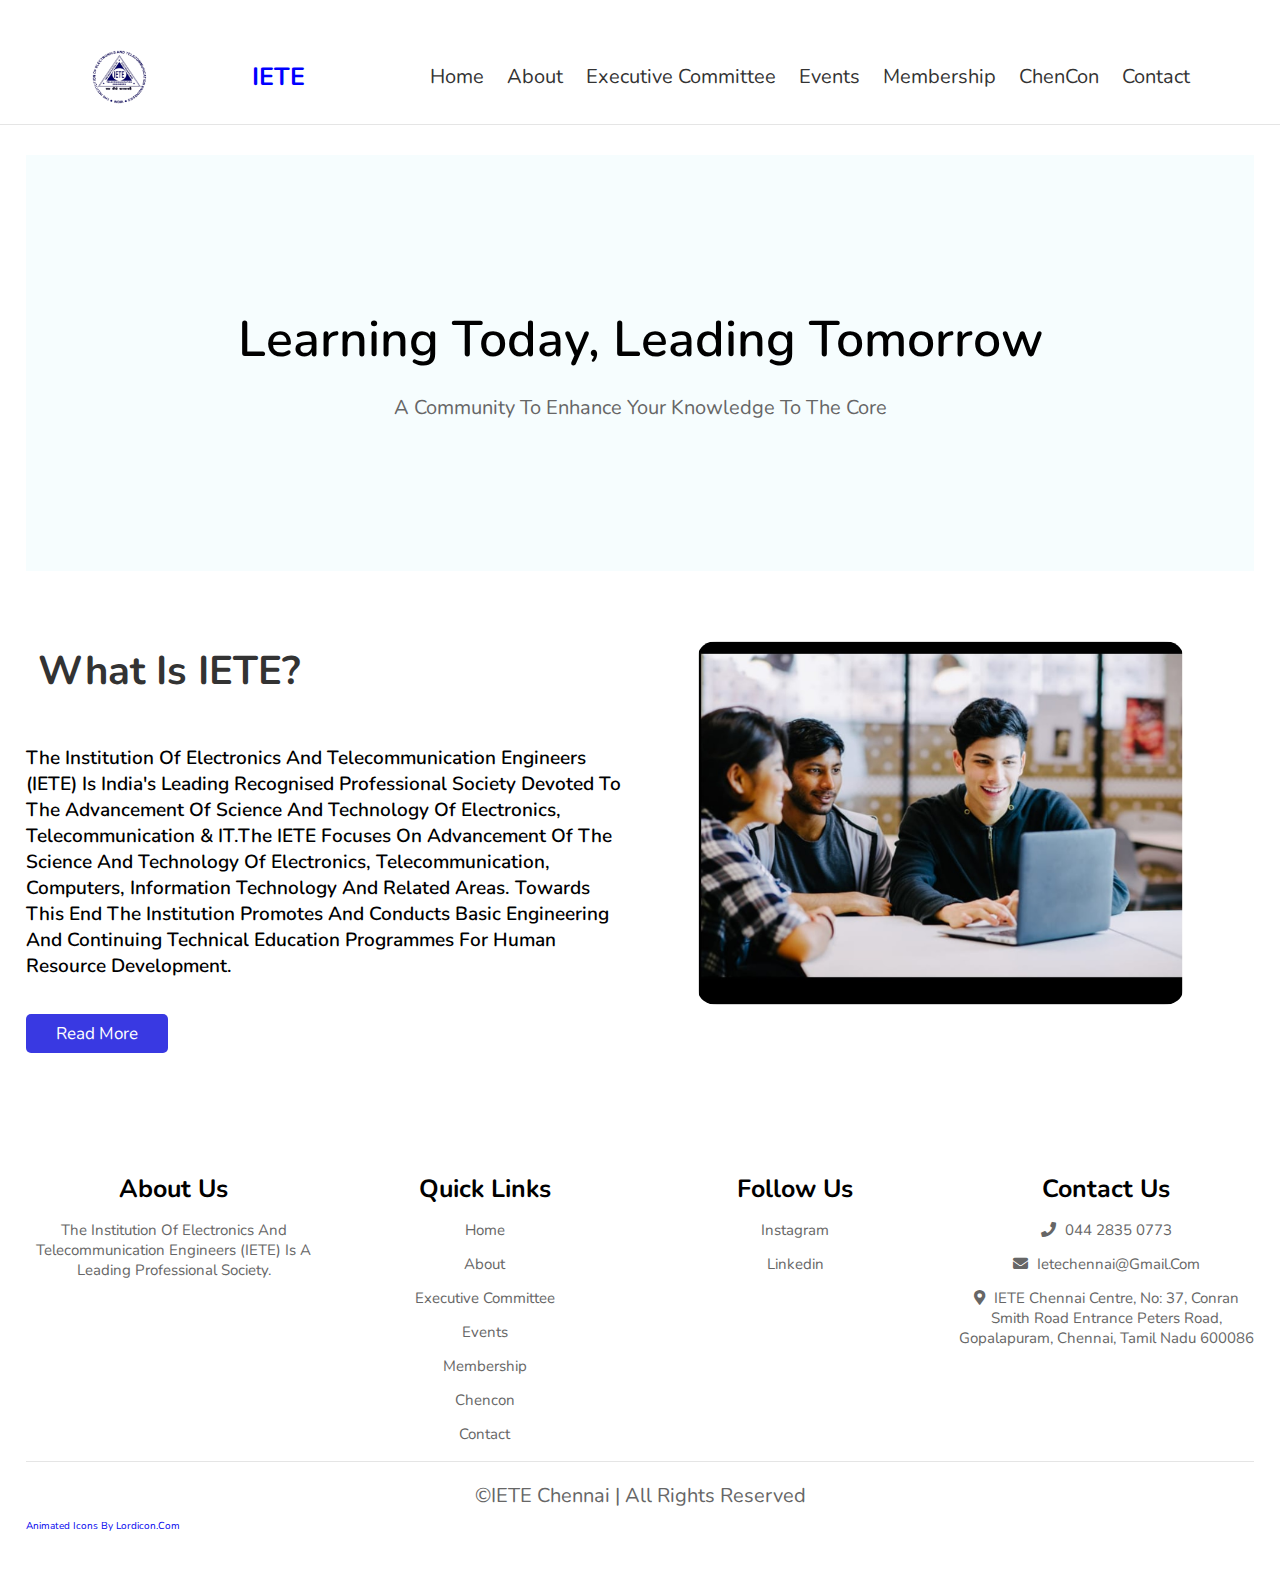
<file: index.html>
<!DOCTYPE html>
<html lang="en">
<head>
    <meta charset="UTF-8">
    <meta name="viewport" content="width=device-width, initial-scale=1.0">
    <title>home-iete</title>

    <!-- font awesome cdn link  -->
    <link rel="stylesheet" href="https://cdnjs.cloudflare.com/ajax/libs/font-awesome/5.15.3/css/all.min.css">

    <!-- custom css file link  -->
    <link rel="stylesheet" href="css/style.css">



    

</head>
<body>
    
<div class="container">

<header>
    <img src="images/logo.png" alt="logo">
    <a href="#" class="logo">IETE</a>
    

    <div id="menu" class="fas fa-bars"></div>

    <nav class="navbar">
        <a href="index.html">home</a>
        <a href="about.html">about</a>
        <a href="members.html">Executive Committee</a>
        <a href="events.html">Events</a>
        <a href="membership.html">Membership</a>
        <a href="chencon.html">ChenCon</a>
        <a href="contact.html">contact</a>
    </nav>

</header>

<!-- home section  -->

<section class="home">
    <div class="container">
        <div class="hero">
            <h1>Learning today, Leading tomorrow</h1>
            <p>A community to enhance your knowledge to the core</p>
            <script src="https://cdn.lordicon.com/bhenfmcm.js"></script>
            <lord-icon class="computer"
                src="https://cdn.lordicon.com/ivhjpjsw.json"
                trigger="hover"
                colors="primary:#4be1ec,secondary:#cb5eee"
                style="width:100px;height:100px">
            </lord-icon>


<script src="https://cdn.lordicon.com/bhenfmcm.js"></script>
<lord-icon class="globe"
    src="https://cdn.lordicon.com/dfxesbyu.json"
    trigger="hover"
    colors="primary:#4be1ec,secondary:#cb5eee"
    style="width:100px;height:100px">
</lord-icon>

<script src="https://cdn.lordicon.com/bhenfmcm.js"></script>
<lord-icon class="dev-person"
    src="https://cdn.lordicon.com/kxrhwtdg.json"
    trigger="hover"
    colors="primary:#4be1ec,secondary:#cb5eee"
    style="width:100px;height:100px">
</lord-icon>

<script src="https://cdn.lordicon.com/bhenfmcm.js"></script>
<lord-icon class="conference"
    src="https://cdn.lordicon.com/gjyysfxi.json"
    trigger="hover"
    colors="primary:#4be1ec,secondary:#cb5eee"
    style="width:100px;height:100px">
</lord-icon>

<script src="https://cdn.lordicon.com/bhenfmcm.js"></script>
<lord-icon class="colleges"
    src="https://cdn.lordicon.com/opsvjsyd.json"
    trigger="hover"
    colors="primary:#4be1ec,secondary:#cb5eee"
    style="width:100px;height:100px">
</lord-icon>


            
        </div>
        <div class="intro">
            <div class="content">
                <h2>What is IETE?</h2>
                <p>The Institution of Electronics and Telecommunication Engineers (IETE) is India's leading recognised professional society devoted to the advancement of Science and Technology of Electronics, Telecommunication & IT.The IETE focuses on advancement of the Science and Technology of Electronics, Telecommunication, Computers, Information Technology and related areas. Towards this end the Institution promotes and conducts basic engineering and continuing technical education programmes for human resource development.</p>
                <a href="about.html" class="btn">Read More</a>
            </div>

            <div class="image">
                <img src="images/home.jpg" alt="homepage-image">
            </div>
        </div>
    </div>
</section>


<!-- footer section  -->
<section class="footer">

    <div class="box-container">

        <div class="box">
            <h3>about us</h3>
            <p>The Institution Of Electronics And Telecommunication Engineers (IETE) Is A Leading Professional Society.</p>
        </div>

        <div class="box">
            <h3>quick links</h3>
            <a href="#">home</a>
            <a href="#">about</a>
            <a href="#">executive committee</a>
            <a href="#">events</a>
            <a href="#">membership</a>
            <a href="#">chencon</a>
            <a href="#">contact</a>
        </div>

        <div class="box">
            <h3>follow us</h3>
            <a href="#">instagram</a>
            <a href="#">linkedin</a>
        </div>

        <div class="box">
            <h3>contact us</h3>
           <p> <i class="fas fa-phone"></i>  044 2835 0773</p>
           <p> <i class="fas fa-envelope"></i> ietechennai@gmail.com</p>
           <p> <i class="fas fa-map-marker-alt"></i> IETE Chennai centre, No: 37, Conran Smith Road Entrance Peters Road,
            Gopalapuram, Chennai, Tamil Nadu 600086 </p>
        </div>

    </div>

    <div class="credit"> <span>&copy;IETE Chennai </span> | all rights reserved </div>
    <a href="https://lordicon.com/">Animated icons by Lordicon.com</a>

</section>


</div>















<!-- custom js file link -->
<script src="js/script.js"></script>

</body>
</html>
</file>
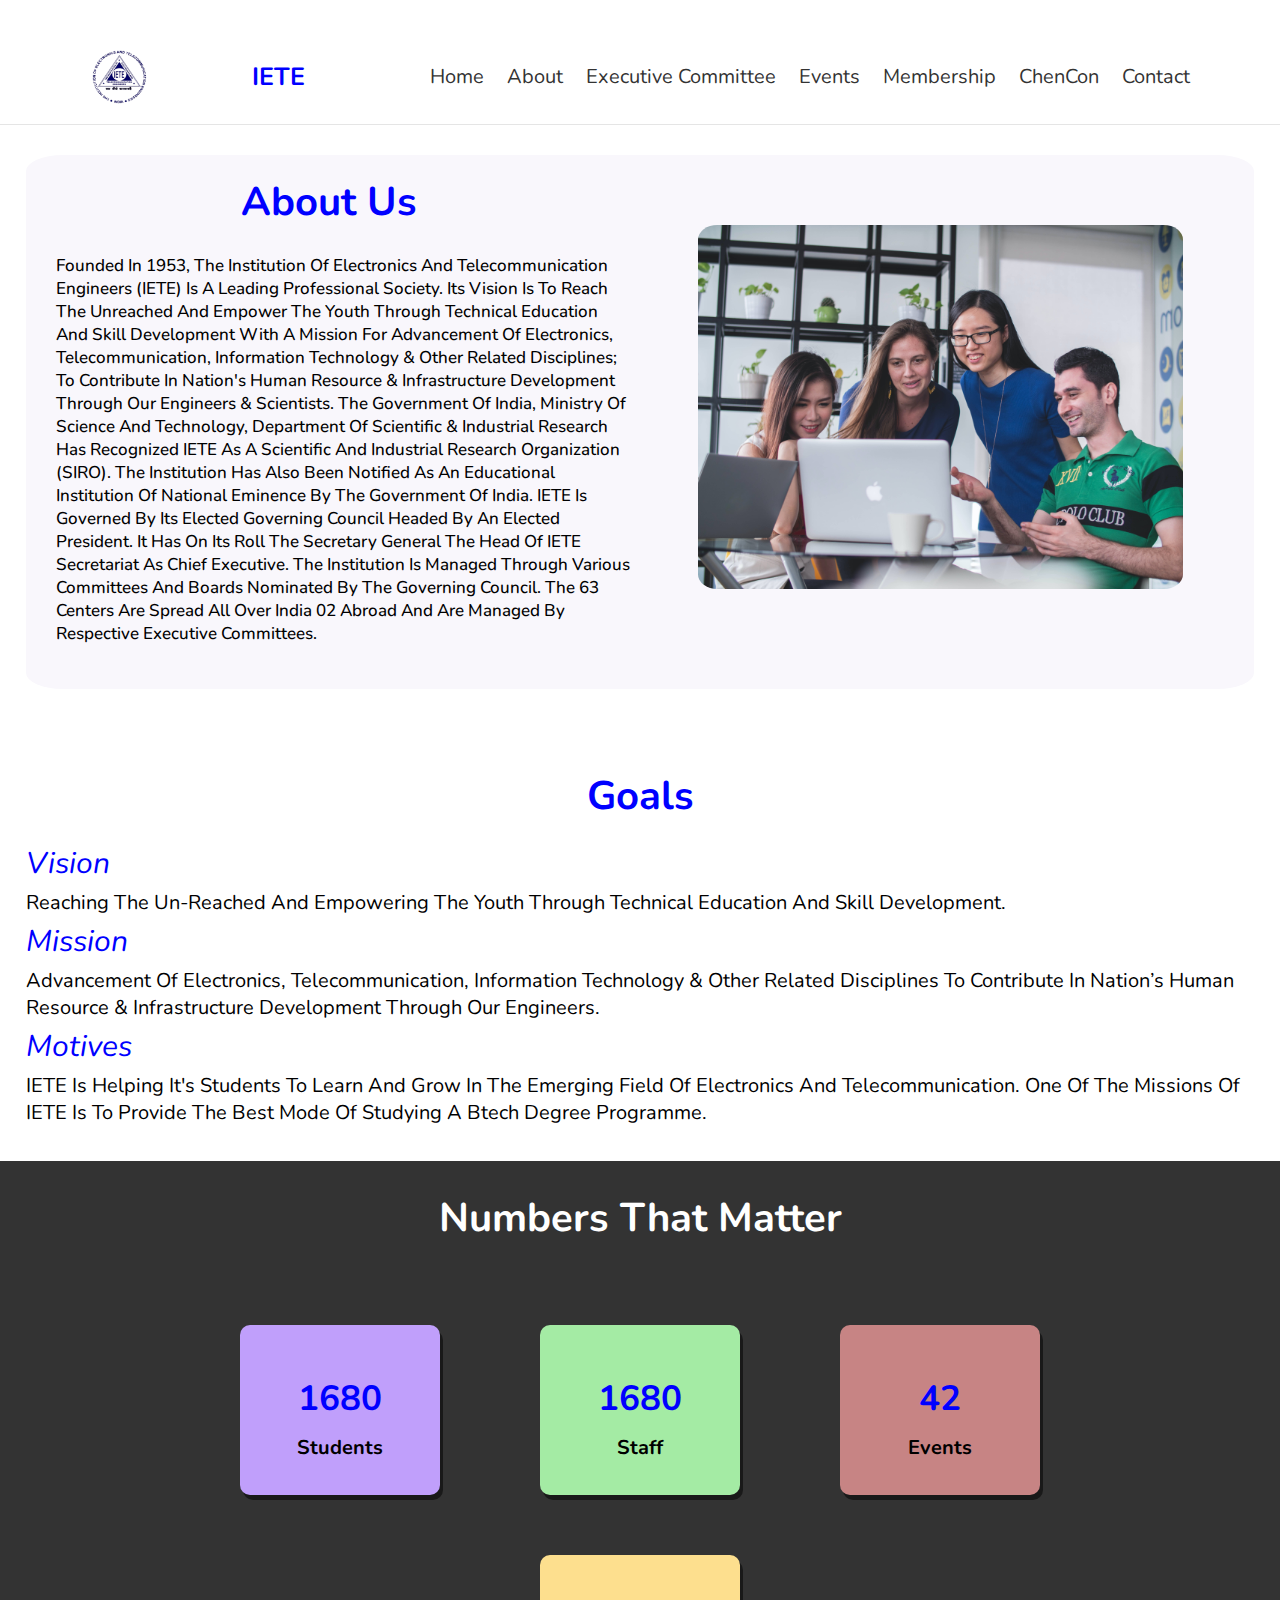
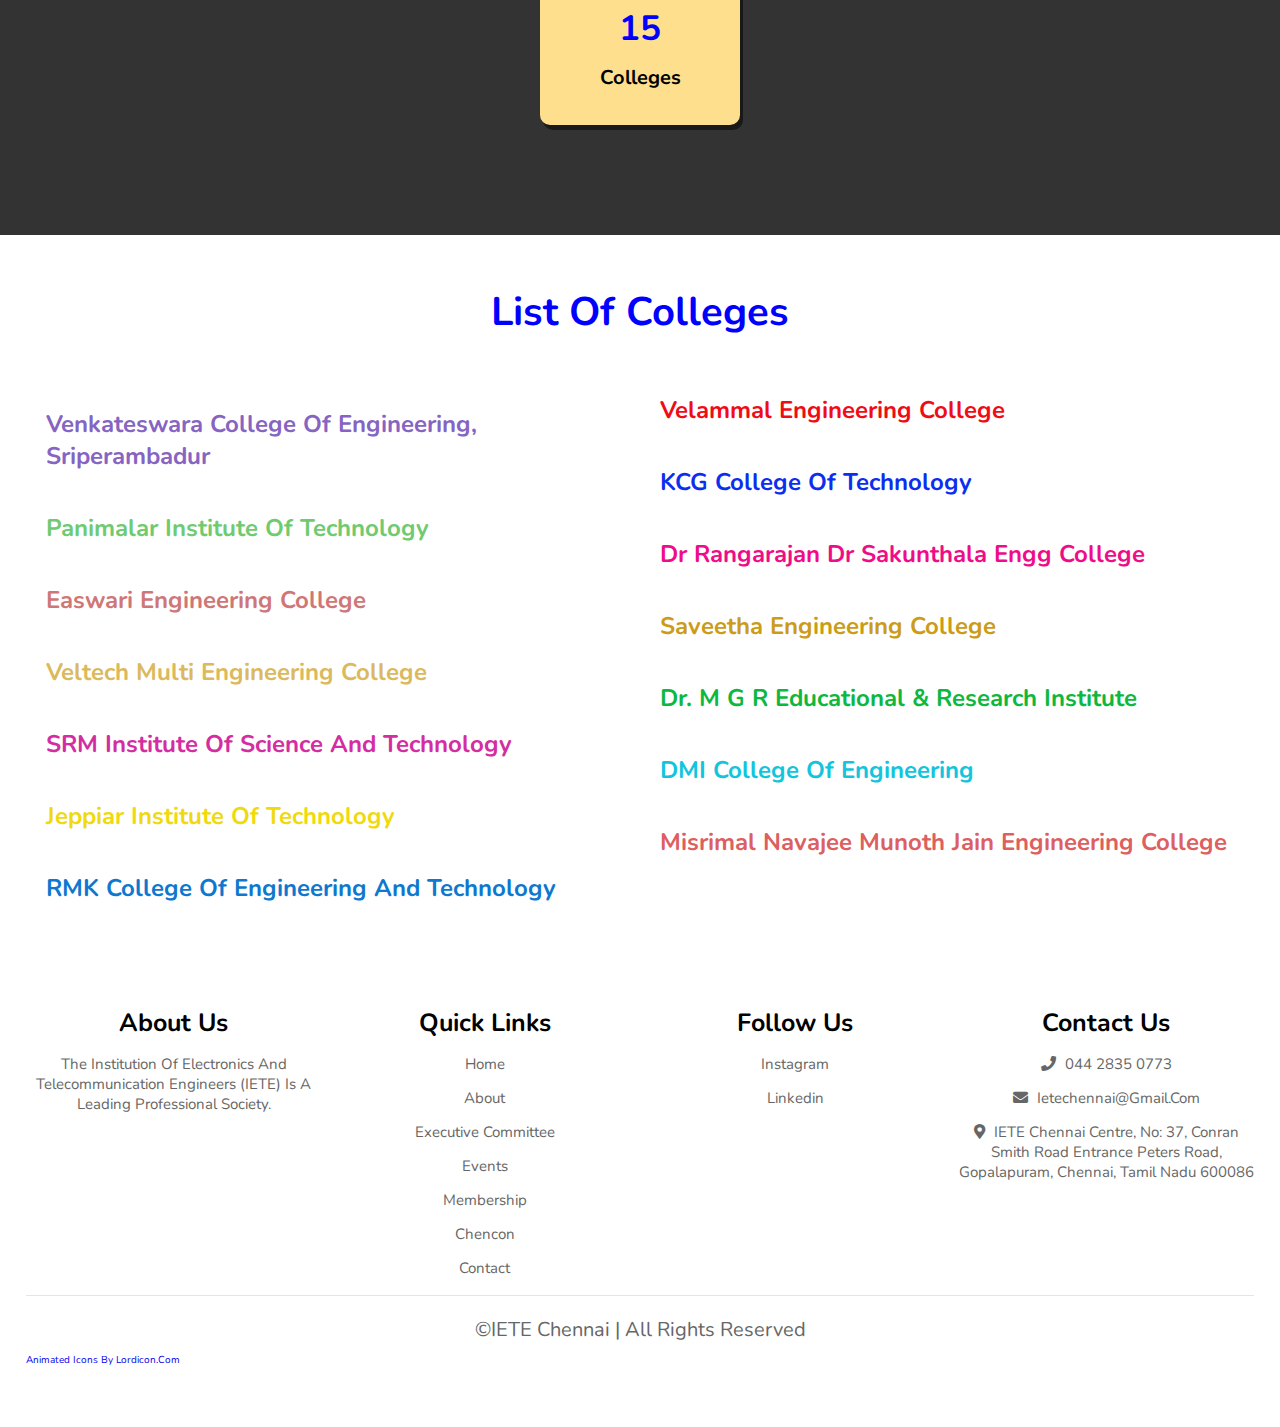
<file: about.html>
<!DOCTYPE html>
<html lang="en">
<head>
    <meta charset="UTF-8">
    <meta name="viewport" content="width=device-width, initial-scale=1.0">
    <title>about-iete</title>

    <!-- font awesome cdn link  -->
    <link rel="stylesheet" href="https://cdnjs.cloudflare.com/ajax/libs/font-awesome/5.15.3/css/all.min.css">

    <!-- custom css file link  -->
    <link rel="stylesheet" href="css/style.css">

    

</head>
<body>
    
<div class="container-home">

    <header>
        <img src="images/logo.png" alt="logo">
        <a href="#" class="logo">IETE</a>
    
        <div id="menu" class="fas fa-bars"></div>
    
        <nav class="navbar">
            <a href="index.html">home</a>
            <a href="about.html">about</a>
            <a href="members.html">Executive Committee</a>
            <a href="events.html">Events</a>
            <a href="membership.html">Membership</a>
            <a href="chencon.html">ChenCon</a>
            <a href="contact.html">contact</a>
        </nav>
    
    </header>
    


<!-- home section  -->

<section class="about">
    <div class="container">
    <div class="content">
        <h3>About us</h3>
        <p>Founded in 1953, the Institution of Electronics and Telecommunication Engineers (IETE) is a leading professional society. Its vision is to reach the unreached and empower the youth through Technical Education and Skill development with a Mission for Advancement of Electronics, Telecommunication, Information Technology & other related disciplines; to contribute in Nation's Human Resource & Infrastructure Development through our Engineers & Scientists. The Government of India, Ministry of Science and Technology, Department of Scientific & Industrial Research has recognized IETE as a Scientific and Industrial Research Organization (SIRO). The Institution has also been notified as an Educational Institution of National Eminence by the Government of India. IETE is governed by its elected Governing Council headed by an elected President. It has on its roll the Secretary General the head of IETE Secretariat as Chief Executive. The Institution is managed through various Committees and Boards nominated by the Governing Council. The 63 Centers are spread all over India 02 abroad and are managed by respective Executive Committees.</p>
    </div>

    <div class="image">
        <img src="images/about-img.jpg" alt="">
    </div>
</div>

</section>

<section class="about1">
    <div class="goals">
        <h3>Goals</h3>
        <div class="goal1">
            
            <h5>
                <i>Vision</i>
            </h5>
            <p>Reaching the un-reached and empowering the youth through Technical Education and Skill Development.</p>
        </div>

        <div class="goal1">
            
            <h5>
                <i>Mission</i>
            </h5>
            <p>Advancement of Electronics, Telecommunication, Information Technology & other related disciplines to contribute in Nation’s Human Resource & Infrastructure Development through our Engineers.</p>
        </div>


        <div class="goal1">
            
            <h5>
                <i>Motives</i>
            </h5>
            <p>IETE is helping it's students to learn and grow in the emerging field of Electronics and Telecommunication. One of the missions of IETE is to provide the best mode of studying a Btech degree programme.</p>
        </div>
    </div>
</section>

    <section class="stat">
        <h3>Numbers that matter</h3>
        <div class="stats">
        <div class="box color1">
            <h3><span class="num" data-val="12060">00000</span></h3>
            <h4>Students</h4>
        </div>

        <div class="box color2">
            <h3><span class="num" data-val="13592">00000</span></h3>
            <h4>Staff</h4>
        </div>

        <div class="box color3">
            <h3><span class="num" data-val="42">00</span></h3>
            <h4>Events</h4>
        </div>

        <div class="box color4">
            <h3><span class="num" data-val="15">00</span></00h3>
            <h4>Colleges</h4>
        </div>
    </div>
    </section>

    <section class="college">
        <h3>List Of Colleges</h3>
        <div class="box">
        <div class="part">
            <div>
                <i class="fas fa-circle-dot" style="font-size:48px;"></i>
                <h4><a href="" style="color: #8664c2;" >Venkateswara College of Engineering, Sriperambadur</a></h4>
            </div>
            <div>
                <i class="fa-regular fa-circle-dot fa-sm"></i>
                <h4><a href="" style="color: #70ca70;">Panimalar Institute of Technology</a></h4>
            </div>
            <div>
                <i class="fa-regular fa-circle-dot"></i>
                <h4><a href="" style="color: #cf7777">Easwari Engineering College</a></h4>
            </div>
            <div>
                <i class="fa-regular fa-circle-dot fa-sm"></i>
                <h4><a href="" style="color: #dbb95c;">Veltech Multi Engineering College</a></h4>
            </div>
            <div>
                <i class="fa-regular fa-circle-dot fa-sm"></i>
                <h4><a href="" style="color: #d42da2;">SRM Institute of Science and Technology</a></h4>
            </div>
            <div>
                <i class="fa-regular fa-circle-dot fa-sm"></i>
                <h4><a href="" style="color: #f0d90c;">Jeppiar Institute of Technology</a></h4>
            </div>
            <div>
                <i class="fa-regular fa-circle-dot fa-sm"></i>
                <h4><a href="" style="color: #0e78ce;">RMK College of Engineering and Technology</a></h4>
            </div>
        </div>

        <div class="part">

            <div>
                <i class="fa-regular fa-circle-dot fa-sm"></i>
                <h4><a href="" style="color: #f00c17;">Velammal Engineering College</a></h4>
            </div>
            <div>
                <i class="fa-regular fa-circle-dot fa-sm"></i>
                <h4><a href="" style="color: #0c2ef0;">KCG College of Technology</a></h4>
            </div>
            <div>
                <i class="fa-regular fa-circle-dot fa-sm"></i>
                <h4><a href="" style="color: #f00c89;">Dr Rangarajan Dr Sakunthala Engg College</a></h4>
            </div>
            <div>
                <i class="fa-regular fa-circle-dot fa-sm"></i>
                <h4><a href="" style="color: #cc9c17;">Saveetha Engineering College</a></h4>
            </div>
            <div>
                <i class="fa-regular fa-circle-dot fa-sm"></i>
                <h4><a href="" style="color: #0db840;">Dr. M G R Educational & Research Institute</a></h4>
            </div>
            <div>
                <i class="fa-regular fa-circle-dot fa-sm"></i>
                <h4><a href="" style="color: #12c5dd;">DMI College of Engineering</a></h4>
            </div>
            <div>
                <i class="fa-regular fa-circle-dot fa-sm"></i>
                <h4><a href="" style="color: #dd5f5f;">Misrimal Navajee Munoth Jain Engineering College</a></h4>
            </div>
        </div>
    </div>
    </section>

    <section class="footer">

        <div class="box-container">
    
            <div class="box">
                <h3>about us</h3>
                <p>The Institution Of Electronics And Telecommunication Engineers (IETE) Is A Leading Professional Society.</p>
            </div>
    
            <div class="box">
                <h3>quick links</h3>
                <a href="#">home</a>
                <a href="#">about</a>
                <a href="#">executive committee</a>
                <a href="#">events</a>
                <a href="#">membership</a>
                <a href="#">chencon</a>
                <a href="#">contact</a>
            </div>
    
            <div class="box">
                <h3>follow us</h3>
                <a href="#">instagram</a>
                <a href="#">linkedin</a>
            </div>
    
            <div class="box">
                <h3>contact us</h3>
               <p> <i class="fas fa-phone"></i>  044 2835 0773</p>
               <p> <i class="fas fa-envelope"></i> ietechennai@gmail.com</p>
               <p> <i class="fas fa-map-marker-alt"></i> IETE Chennai centre, No: 37, Conran Smith Road Entrance Peters Road,
                Gopalapuram, Chennai, Tamil Nadu 600086 </p>
            </div>
    
        </div>
    
        <div class="credit"> <span>&copy;IETE Chennai </span> | all rights reserved </div>
        <a href="https://lordicon.com/">Animated icons by Lordicon.com</a>
    
    </section>
    
    
    </div>
    
    
    
    
    
    
    
    
    
    
    
    
    
    
    
    <!-- custom js file link -->
    <script src="js/script.js"></script>
    
    </body>
    </html>
</file>
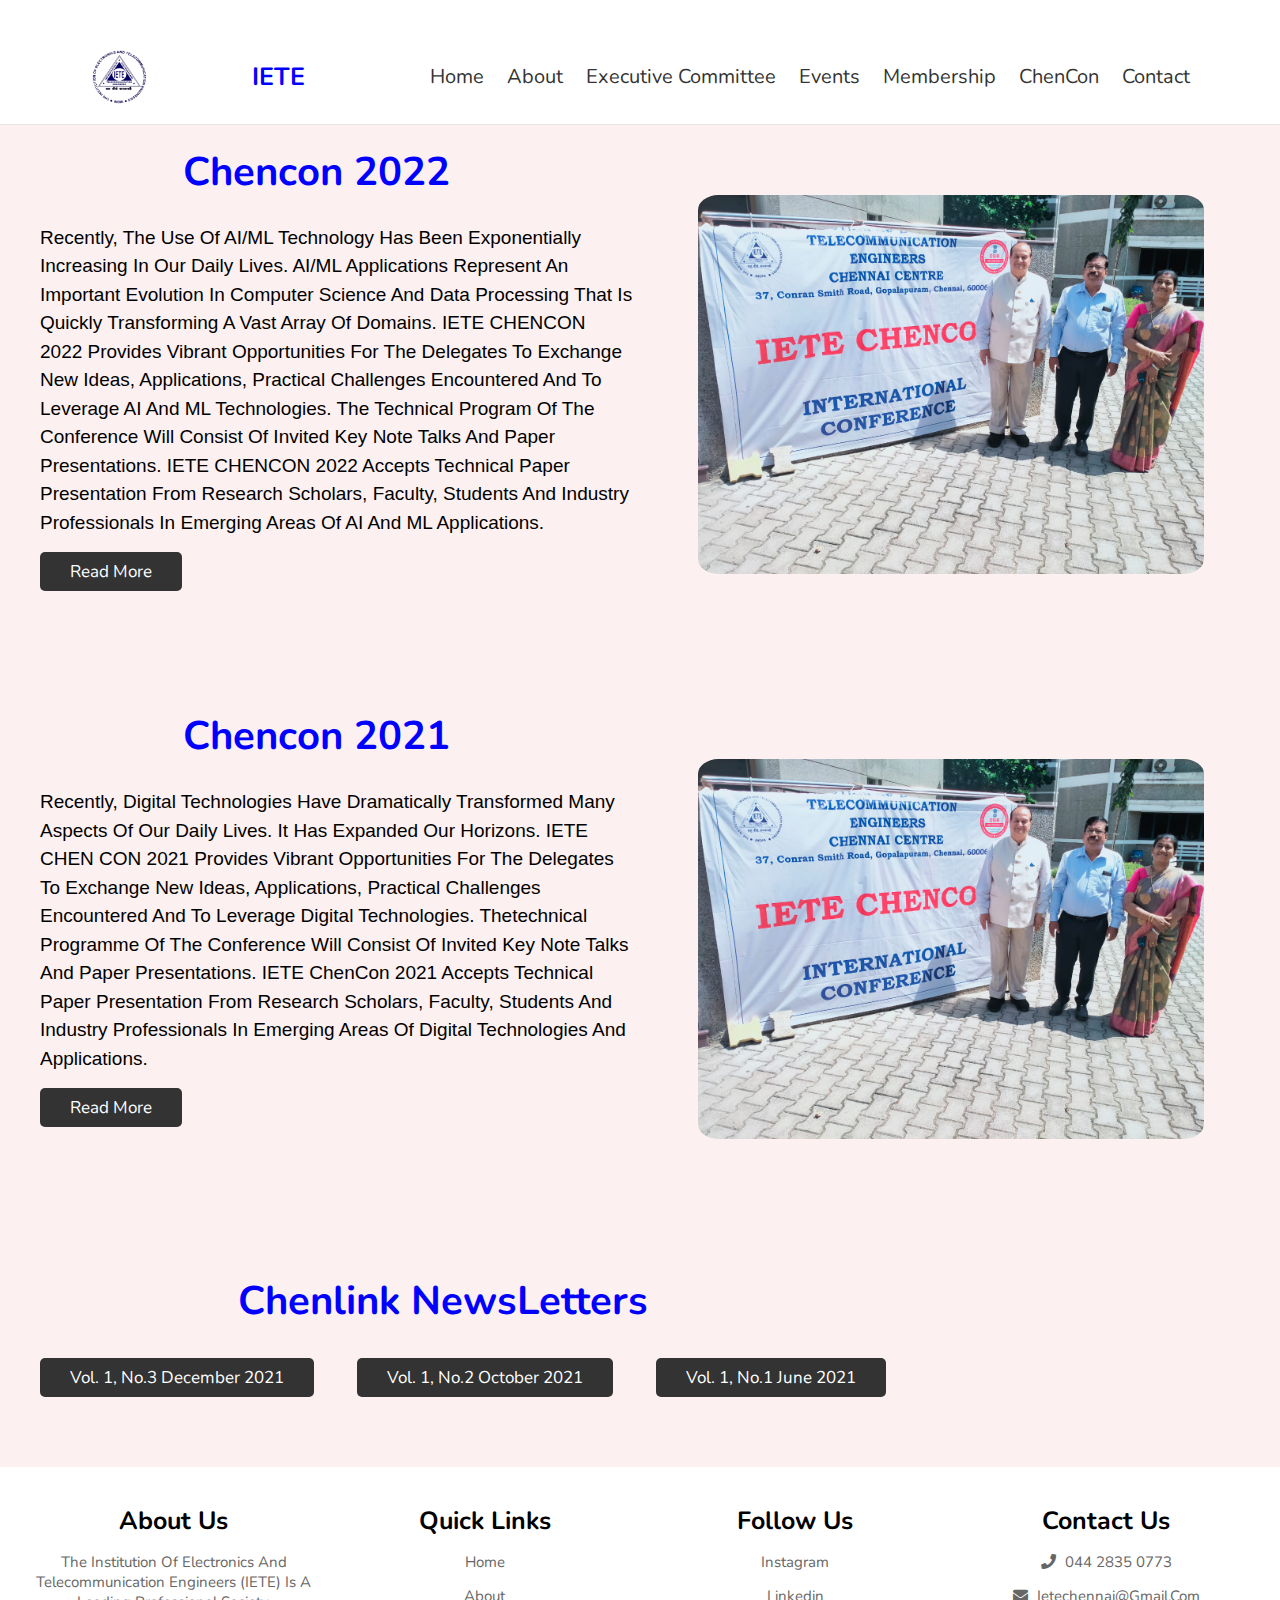
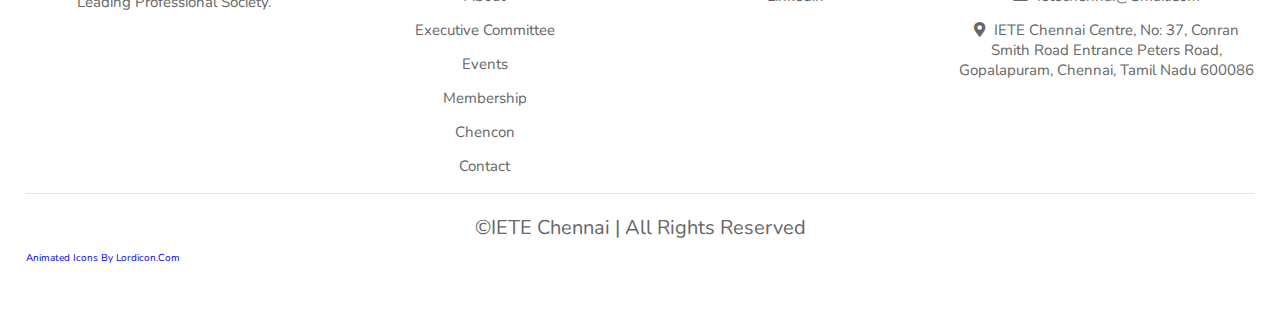
<file: chencon.html>
<!DOCTYPE html>
<html lang="en">
    <head>
        <meta charset="UTF-8"/>
        <meta http-equiv="X-UA-Compatible" content="IE-edge" />
        <meta name="viewport" content="width=device-width, initial-scale=1.0" />
        <title>chencon-iete</title>
        <!-- font awesome cdn link  -->
    <link rel="stylesheet" href="https://cdnjs.cloudflare.com/ajax/libs/font-awesome/5.15.3/css/all.min.css">

    <!-- custom css file link  -->
    <link rel="stylesheet" href="css/style.css">

    </head>
    <body>

        <header>
            <img src="images/logo.png" alt="logo">
            <a href="#" class="logo">IETE</a>
        
            <div id="menu" class="fas fa-bars"></div>
        
            <nav class="navbar">
                <a href="index.html">home</a>
                <a href="about.html">about</a>
                <a href="members.html">Executive Committee</a>
                <a href="events.html">Events</a>
                <a href="membership.html">Membership</a>
                <a href="chencon.html">ChenCon</a>
                <a href="contact.html">contact</a>
            </nav>
        
        </header>
                

        
        <section class="chencon">
        <div class="chencon21">
            <div class="left">
                <h3>Chencon 2022</h3>
                <p>
                    Recently, the use of AI/ML technology has been exponentially increasing in our daily lives. AI/ML applications represent an important evolution in computer science and data processing that is quickly transforming a vast array of domains. IETE CHENCON 2022 provides vibrant opportunities for the delegates to exchange new ideas, applications, practical challenges encountered and to leverage AI and ML technologies. The technical program of the conference will consist of invited key note talks and paper presentations. IETE CHENCON 2022 accepts technical paper presentation from research scholars, faculty, students and industry professionals in emerging areas of AI and ML applications.
                </p>
                <a href="http://ietechennai.in/assets/pdf/chencon2022_proceedings.pdf" class="btn">Read more</a>
            </div>
            <div class="right">
                <img src="images/chencon2022.jpeg" alt="image"/>
            </div>
        <div>

            <div class="chencon21">
                <div class="left">
                    <h3>Chencon 2021</h3>
                    <p>
                        Recently, Digital technologies have dramatically transformed many aspects of our daily lives. It has expanded our horizons. IETE CHEN 
                        CON 2021 provides vibrant opportunities for the delegates to exchange new ideas, applications, practical challenges encountered and to 
                        leverage digital technologies. Thetechnical Programme of the conference will consist of invited key note talks and paper presentations. 
                        IETE ChenCon 2021 accepts technical paper presentation from research scholars, faculty, students and industry professionals in 
                        emerging areas of digital technologies and applications.
                    </p>
                    <a href="http://ietechennai.in/assets/pdf/chencon2021_proceedings.pdf" class="btn">Read more</a>
                </div>
                <div class="right">
                    <img src="images/chencon2022.jpeg" alt="image"/>
                </div>

                <div class="newsletter">
                    <h3>Chenlink NewsLetters</h3>
                    <a href="http://ietechennai.in/assets/pdf/chenlink1_3.pdf" class="btn">Vol. 1, No.3 December 2021</a>
                    <a href="http://ietechennai.in/assets/pdf/chenlink1_2.pdf" class="btn">Vol. 1, No.2 October 2021</a>
                    <a href="http://ietechennai.in/assets/pdf/chenlink1_1.pdf" class="btn">Vol. 1, No.1 June 2021</a>
                </div>
            <div>
        </section>

        <section class="footer">

            <div class="box-container">
        
                <div class="box">
                    <h3>about us</h3>
                    <p>The Institution Of Electronics And Telecommunication Engineers (IETE) Is A Leading Professional Society.</p>
                </div>
        
                <div class="box">
                    <h3>quick links</h3>
                    <a href="#">home</a>
                    <a href="#">about</a>
                    <a href="#">executive committee</a>
                    <a href="#">events</a>
                    <a href="#">membership</a>
                    <a href="#">chencon</a>
                    <a href="#">contact</a>
                </div>
        
                <div class="box">
                    <h3>follow us</h3>
                    <a href="#">instagram</a>
                    <a href="#">linkedin</a>
                </div>
        
                <div class="box">
                    <h3>contact us</h3>
                   <p> <i class="fas fa-phone"></i>  044 2835 0773</p>
                   <p> <i class="fas fa-envelope"></i> ietechennai@gmail.com</p>
                   <p> <i class="fas fa-map-marker-alt"></i> IETE Chennai centre, No: 37, Conran Smith Road Entrance Peters Road,
                    Gopalapuram, Chennai, Tamil Nadu 600086 </p>
                </div>
        
            </div>
        
            <div class="credit"> <span>&copy;IETE Chennai </span> | all rights reserved </div>
            <a href="https://lordicon.com/">Animated icons by Lordicon.com</a>
        
        </section>
        
         <script src="js/script.js"></script>
    </body>
</html>
</file>
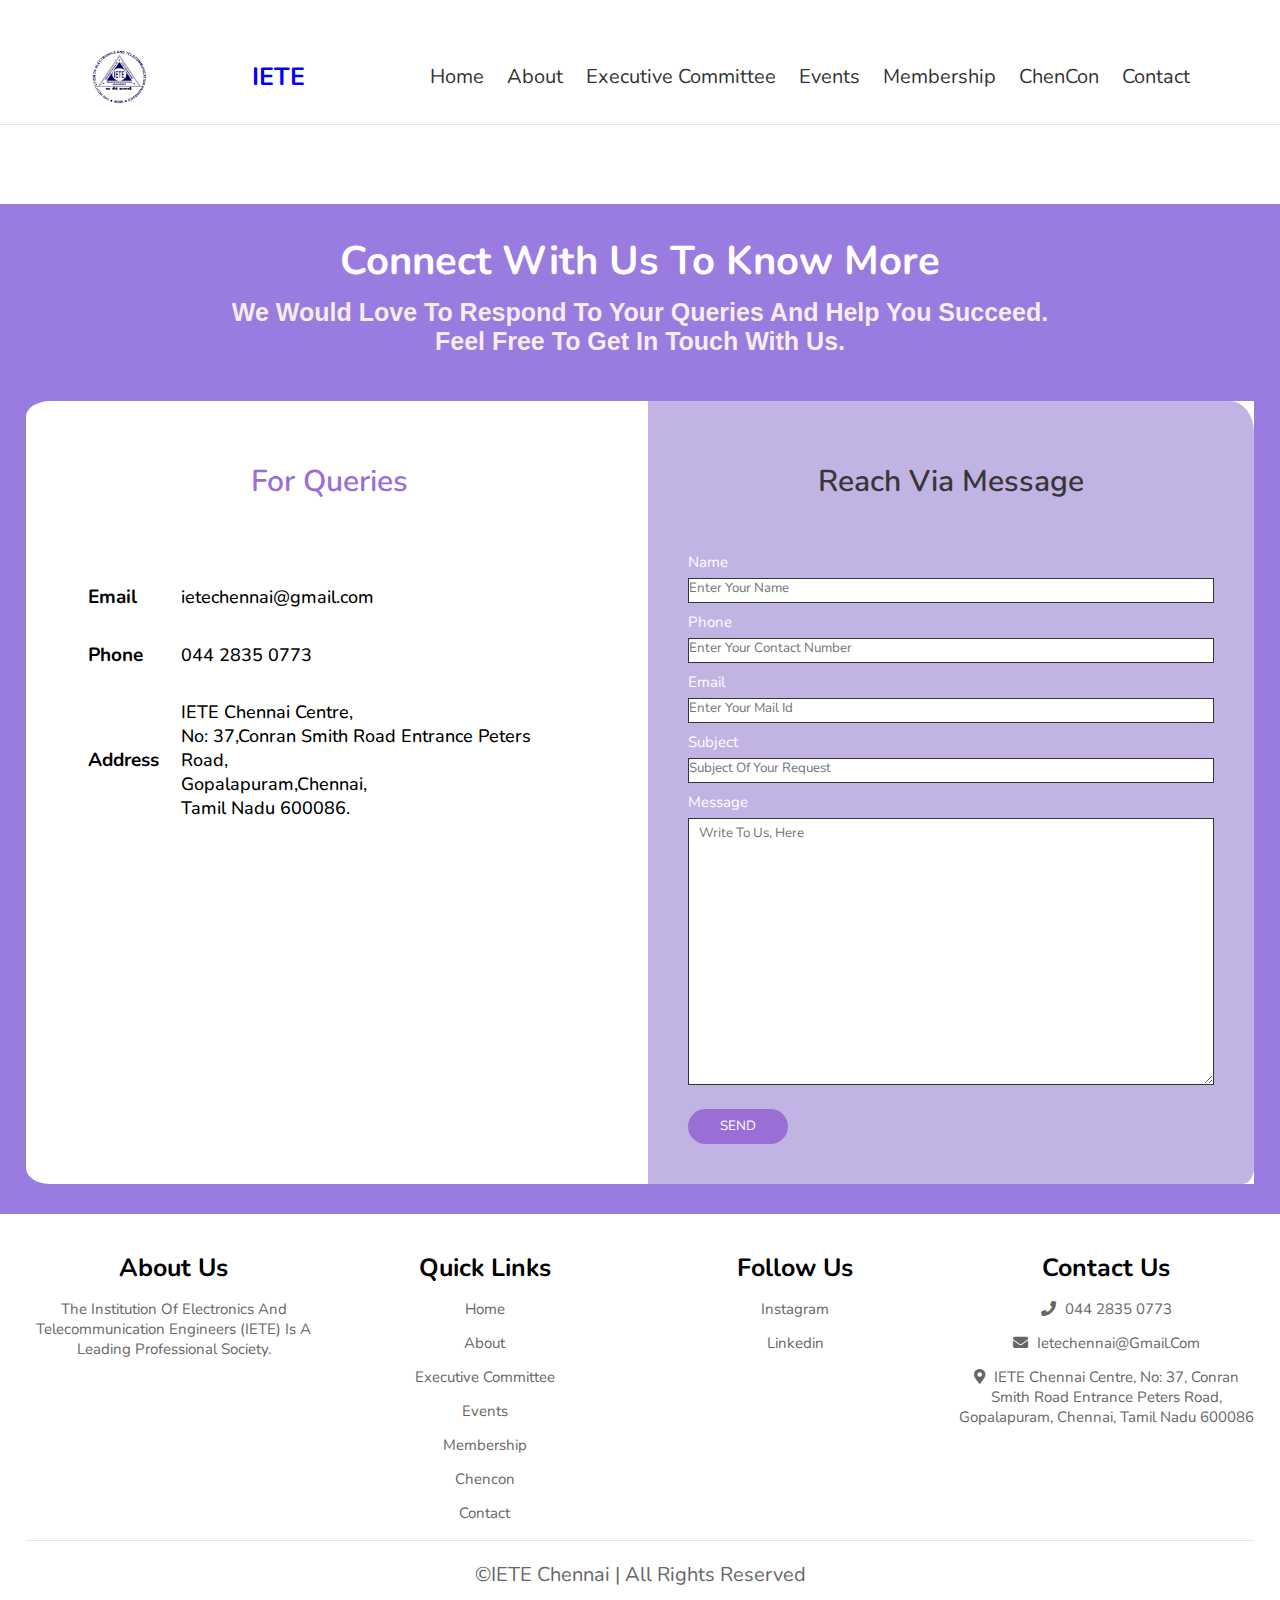
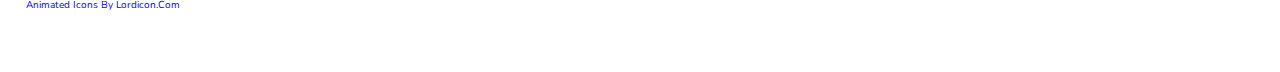
<file: contact.html>
<!DOCTYPE html>
<html lang="en">
<head>
    <meta charset="UTF-8">
    <meta name="viewport" content="width=device-width, initial-scale=1.0">
    <title>contact-iete</title>

    <!-- font awesome cdn link  -->
    <link rel="stylesheet" href="https://cdnjs.cloudflare.com/ajax/libs/font-awesome/5.15.3/css/all.min.css">

    <!-- custom css file link  -->
    <link rel="stylesheet" href="css/style.css">

</head>
<body>
    
<div class="container">

    <header>
        <img src="images/logo.png" alt="logo">
        <a href="#" class="logo">IETE</a>
    
        <div id="menu" class="fas fa-bars"></div>
    
        <nav class="navbar">
            <a href="index.html">home</a>
            <a href="about.html">about</a>
            <a href="members.html">Executive Committee</a>
            <a href="events.html">Events</a>
            <a href="membership.html">Membership</a>
            <a href="chencon.html">ChenCon</a>
            <a href="contact.html">contact</a>
        </nav>
    
    </header>
    

<h1 class="heading">contact us</h1>

<!-- contact section  -->

<section class="contact">

    <div class="container">
        <h2>Connect With Us To Know More</h2>
        <p>We would love to respond to your queries and help you succeed. <br>Feel
        free to get in touch with us.</p>
        <div class="contact-box">
            <div class="contact-left">
                <h3>For Queries</h3>
                <table>
                    <tr>
                        <td>Email</td>
                        <td class="email">ietechennai@gmail.com</td>
                    </tr>
                    <tr>
                        <td>Phone</td>
                        <td>044 2835 0773</td>
                    </tr>
                    <tr>
                        <td>Address</td>
                        <td>IETE Chennai centre,<br>
                        No: 37,Conran Smith Road Entrance Peters Road,<br>
                        Gopalapuram,Chennai,<br>
                        Tamil Nadu 600086.
                        </td>
                    </tr>
        
                </table>
                <div class="google-map">
                <iframe src="https://www.google.com/maps/embed?pb=!1m18!1m12!1m3!1d7773.586369594848!2d80.24681667770997!3d13.048832400000007!2m3!1f0!2f0!3f0!3m2!1i1024!2i768!4f13.1!3m3!1m2!1s0x3a52663840000007%3A0x599fdc943bb973ff!2sThe%20Institution%20of%20Electronics%20and%20Telecommunication%20Engineers%20(I%20E%20T%20E)%20Chennai%20Centre!5e0!3m2!1sen!2sin!4v1693995134358!5m2!1sen!2sin" width="600" height="450" style="border:0;" allowfullscreen="" loading="lazy" referrerpolicy="no-referrer-when-downgrade"></iframe>
                </div>
            </div>


            <div class="contact-right">
                <h3>Reach Via Message</h3>
                <form>
                    <div class="input-row">
                        <div class="-input-group">
                            <label>Name</label>
                             <input type="text" placeholder="Enter Your Name">
                        </div>
                        <div class="input-group">
                            <label>Phone</label>
                            <input type="text" placeholder="Enter Your Contact Number">
                        </div>
                    </div>
                    <div class="input-row">
                        <div class="input-group">
                            <label>Email</label>
                            <input type="email"
                            placeholder="Enter Your Mail Id">
                        </div>
                        <div class="input-group">
                            <label>Subject</label>
                            <input type="text" placeholder="Subject Of Your Request">
                        </div>
                    </div>
                    <label>Message</label>
                    <textarea rows="5" placeholder="Write to Us, here"></textarea>
                    <button type="submit">SEND</button>   
                </form>
            </div>
        </div>
</section>


<!-- footer section  -->

<section class="footer">

    <div class="box-container">

        <div class="box">
            <h3>about us</h3>
            <p>The Institution Of Electronics And Telecommunication Engineers (IETE) Is A Leading Professional Society.</p>
        </div>

        <div class="box">
            <h3>quick links</h3>
            <a href="#">home</a>
            <a href="#">about</a>
            <a href="#">executive committee</a>
            <a href="#">events</a>
            <a href="#">membership</a>
            <a href="#">chencon</a>
            <a href="#">contact</a>
        </div>

        <div class="box">
            <h3>follow us</h3>
            <a href="#">instagram</a>
            <a href="#">linkedin</a>
        </div>

        <div class="box">
            <h3>contact us</h3>
           <p> <i class="fas fa-phone"></i>  044 2835 0773</p>
           <p> <i class="fas fa-envelope"></i> ietechennai@gmail.com</p>
           <p> <i class="fas fa-map-marker-alt"></i> IETE Chennai centre, No: 37, Conran Smith Road Entrance Peters Road,
            Gopalapuram, Chennai, Tamil Nadu 600086 </p>
        </div>

    </div>

    <div class="credit"> <span>&copy;IETE Chennai </span> | all rights reserved </div>
    <a href="https://lordicon.com/">Animated icons by Lordicon.com</a>

</section>

</div>















<!-- custom js file link -->
<script src="js/script.js"></script>

</body>
</html>
</file>
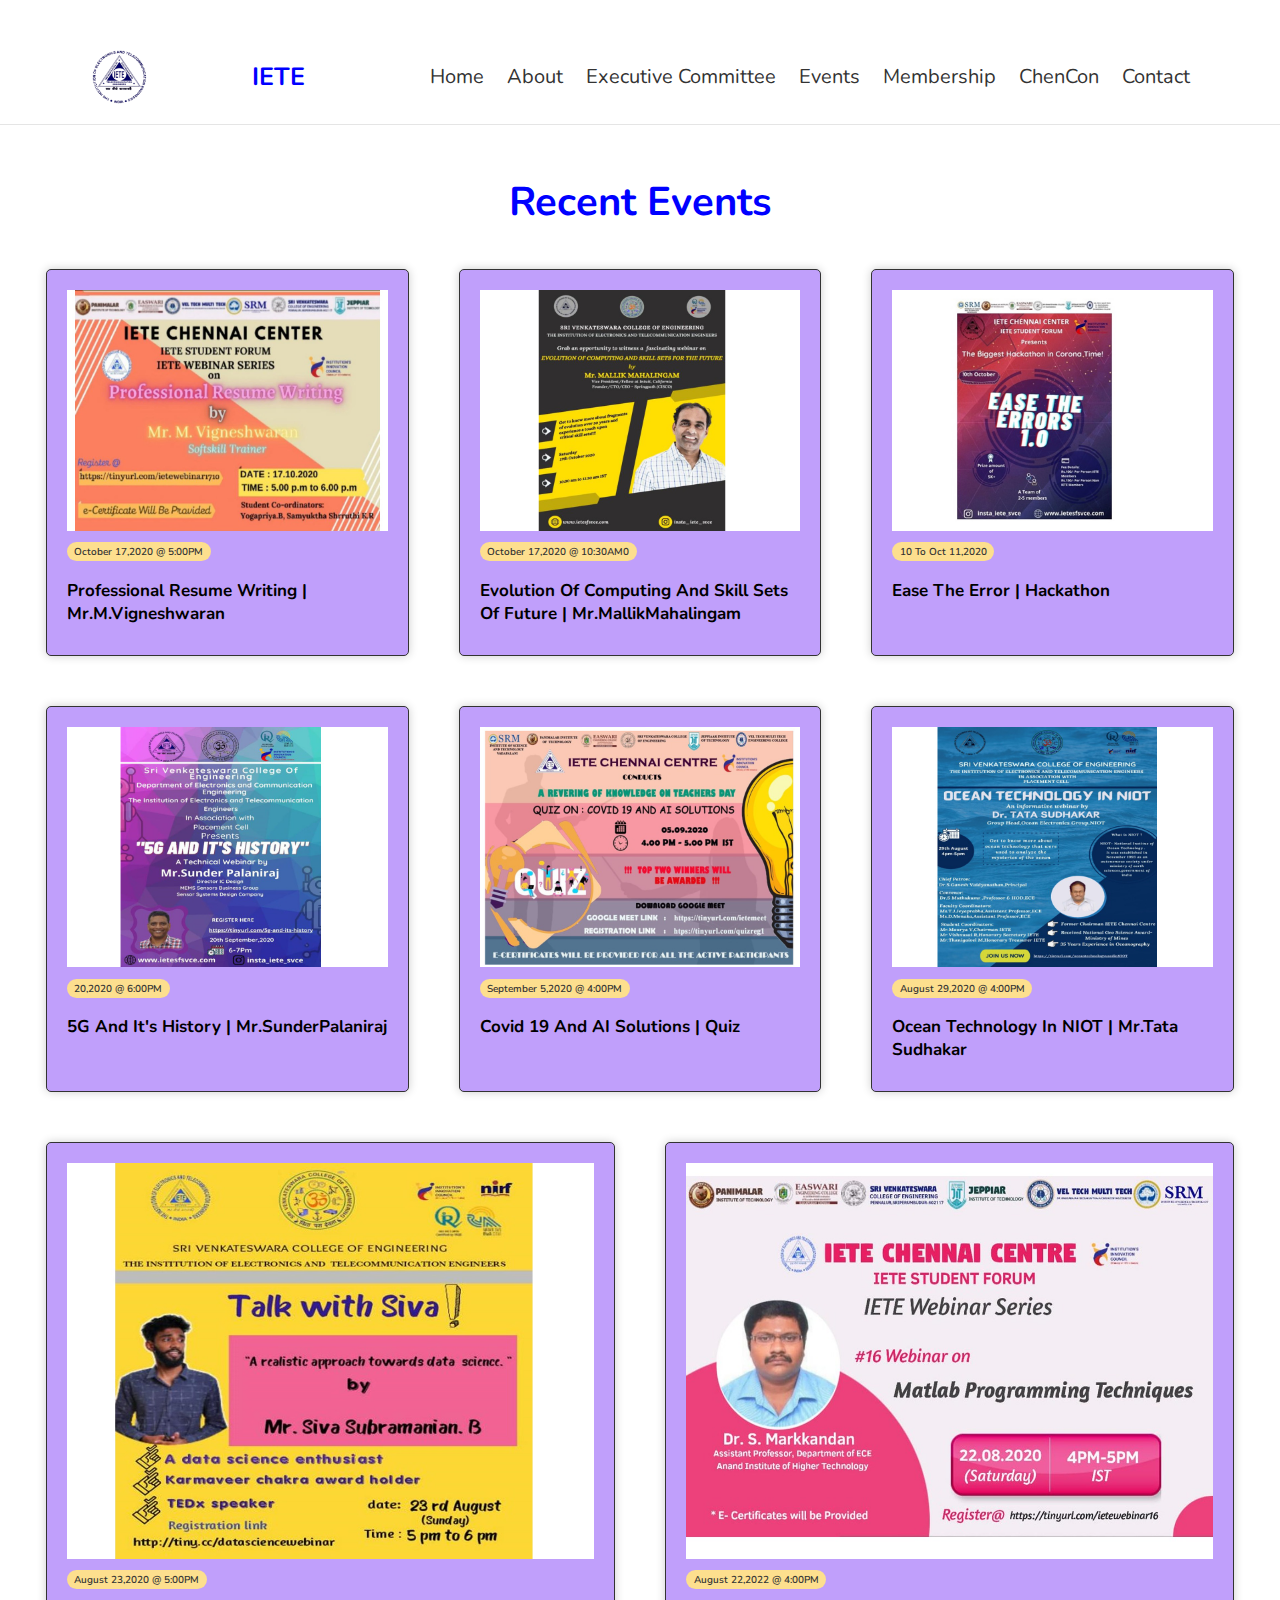
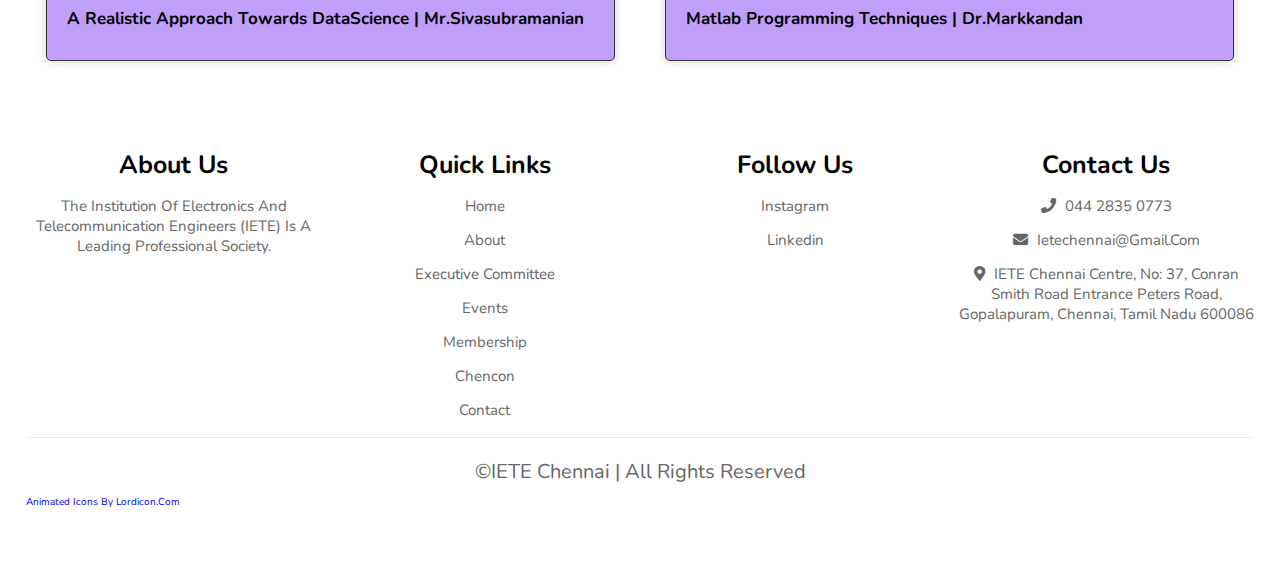
<file: events.html>
<!DOCTYPE html>
<html lang="en">
<head>
    <meta charset="UTF-8">
    <meta name="viewport" content="width=device-width, initial-scale=1.0">
    <title>events-iete</title>

    <!-- font awesome cdn link  -->
    <link rel="stylesheet" href="https://cdnjs.cloudflare.com/ajax/libs/font-awesome/5.15.3/css/all.min.css">

    <!-- custom css file link  -->
    <link rel="stylesheet" href="css/style.css">

</head>
<body>
    
<div class="container">

    <header>
        <img src="images/logo.png" alt="logo">
        <a href="#" class="logo">IETE</a>
    
        <div id="menu" class="fas fa-bars"></div>
    
        <nav class="navbar">
            <a href="index.html">home</a>
            <a href="about.html">about</a>
            <a href="members.html">Executive Committee</a>
            <a href="events.html">Events</a>
            <a href="membership.html">Membership</a>
            <a href="chencon.html">ChenCon</a>
            <a href="contact.html">contact</a>
        </nav>
    
    </header>
    

<!-- events section  -->

<section class="events">
    <h3>Recent Events</h3>
    <div class="box-container">
        
        <div class="box">
            <div class="imgg">
                <img src="images/img1.jpeg" alt="event-img">
            </div>

            <div class="description">
                <div class="date">
                    <p>October 17,2020 @ 5:00PM</p>
                </div>

                <div class="details">
                    <h2>Professional Resume Writing | Mr.M.Vigneshwaran </h2>
                </div>

            </div>
        </div>

        <div class="box">
            <div class="imgg">
                <img src="images/img2.jpeg" alt="event-img">
            </div>

            <div class="description">
                <div class="date">
                    <p>October 17,2020 @ 10:30AM0</p>
                </div>

                <div class="details">
                    <h2>Evolution of Computing and Skill sets of Future | Mr.MallikMahalingam</h2>
                </div>

            </div>
        </div>

        <div class="box">
            <div class="imgg">
                <img src="images/img3.jpeg" alt="event-img">
            </div>

            <div class="description">
                <div class="date">
                    <p>10 to Oct 11,2020 </p>
                </div>

                <div class="details">
                    <h2>Ease the Error | Hackathon</h2> 
                </div>

            </div>
        </div>

        <div class="box">
            <div class="imgg">
                <img src="images/img4.jpeg" alt="event-img">
            </div>

            <div class="description">
                <div class="date">
                    <p>20,2020 @ 6:00PM</p> 
                </div>

                <div class="details">
                    <h2>5G and it's History | Mr.SunderPalaniraj</h2>
                </div>

            </div>
        </div>

        <div class="box">
            <div class="imgg">
                <img src="images/img5.jpeg" alt="event-img">
            </div>

            <div class="description">
                <div class="date">
                    <p>September 5,2020 @ 4:00PM</p>
                </div>

                <div class="details">
                    <h2>Covid 19 and AI Solutions | Quiz</h2>
                </div>

            </div>
        </div>

        <div class="box">
            <div class="imgg">
                <img src="images/img6.jpeg" alt="event-img">
            </div>

            <div class="description">
                <div class="date">
                    <p>August 29,2020 @ 4:00PM</p>
                </div>

                <div class="details">
                    <h2>Ocean Technology in NIOT | Mr.Tata Sudhakar</h2>
                </div>

            </div>
        </div>

        <div class="box">
            <div class="imgg">
                <img src="images/img7.jpeg" alt="event-img">
            </div>

            <div class="description">
                <div class="date">
                    <p>
                        August 23,2020 @ 5:00PM
                    </p>
                </div>

                <div class="details">
                    <h2>A Realistic Approach towards DataScience | Mr.Sivasubramanian</h2>
                </div>

            </div>
        </div>

        <div class="box">
            <div class="imgg">
                <img src="images/img8.jpeg" alt="event-img">
            </div>

            <div class="description">
                <div class="date">
                    <p>August 22,2022 @ 4:00PM</p>
                </div>

                <div class="details">
                    <h2>Matlab Programming Techniques | Dr.Markkandan</h2>
                </div>

            </div>
        </div>
    </div>
</section>

<!-- footer section  -->
<section class="footer">

    <div class="box-container">

        <div class="box">
            <h3>about us</h3>
            <p>The Institution Of Electronics And Telecommunication Engineers (IETE) Is A Leading Professional Society.</p>
        </div>

        <div class="box">
            <h3>quick links</h3>
            <a href="#">home</a>
            <a href="#">about</a>
            <a href="#">executive committee</a>
            <a href="#">events</a>
            <a href="#">membership</a>
            <a href="#">chencon</a>
            <a href="#">contact</a>
        </div>

        <div class="box">
            <h3>follow us</h3>
            <a href="#">instagram</a>
            <a href="#">linkedin</a>
        </div>

        <div class="box">
            <h3>contact us</h3>
           <p> <i class="fas fa-phone"></i>  044 2835 0773</p>
           <p> <i class="fas fa-envelope"></i> ietechennai@gmail.com</p>
           <p> <i class="fas fa-map-marker-alt"></i> IETE Chennai centre, No: 37, Conran Smith Road Entrance Peters Road,
            Gopalapuram, Chennai, Tamil Nadu 600086 </p>
        </div>

    </div>

    <div class="credit"> <span>&copy;IETE Chennai </span> | all rights reserved </div>
    <a href="https://lordicon.com/">Animated icons by Lordicon.com</a>

</section>



</div>















<!-- custom js file link -->
<script src="js/script.js"></script>

</body>
</html>
</file>
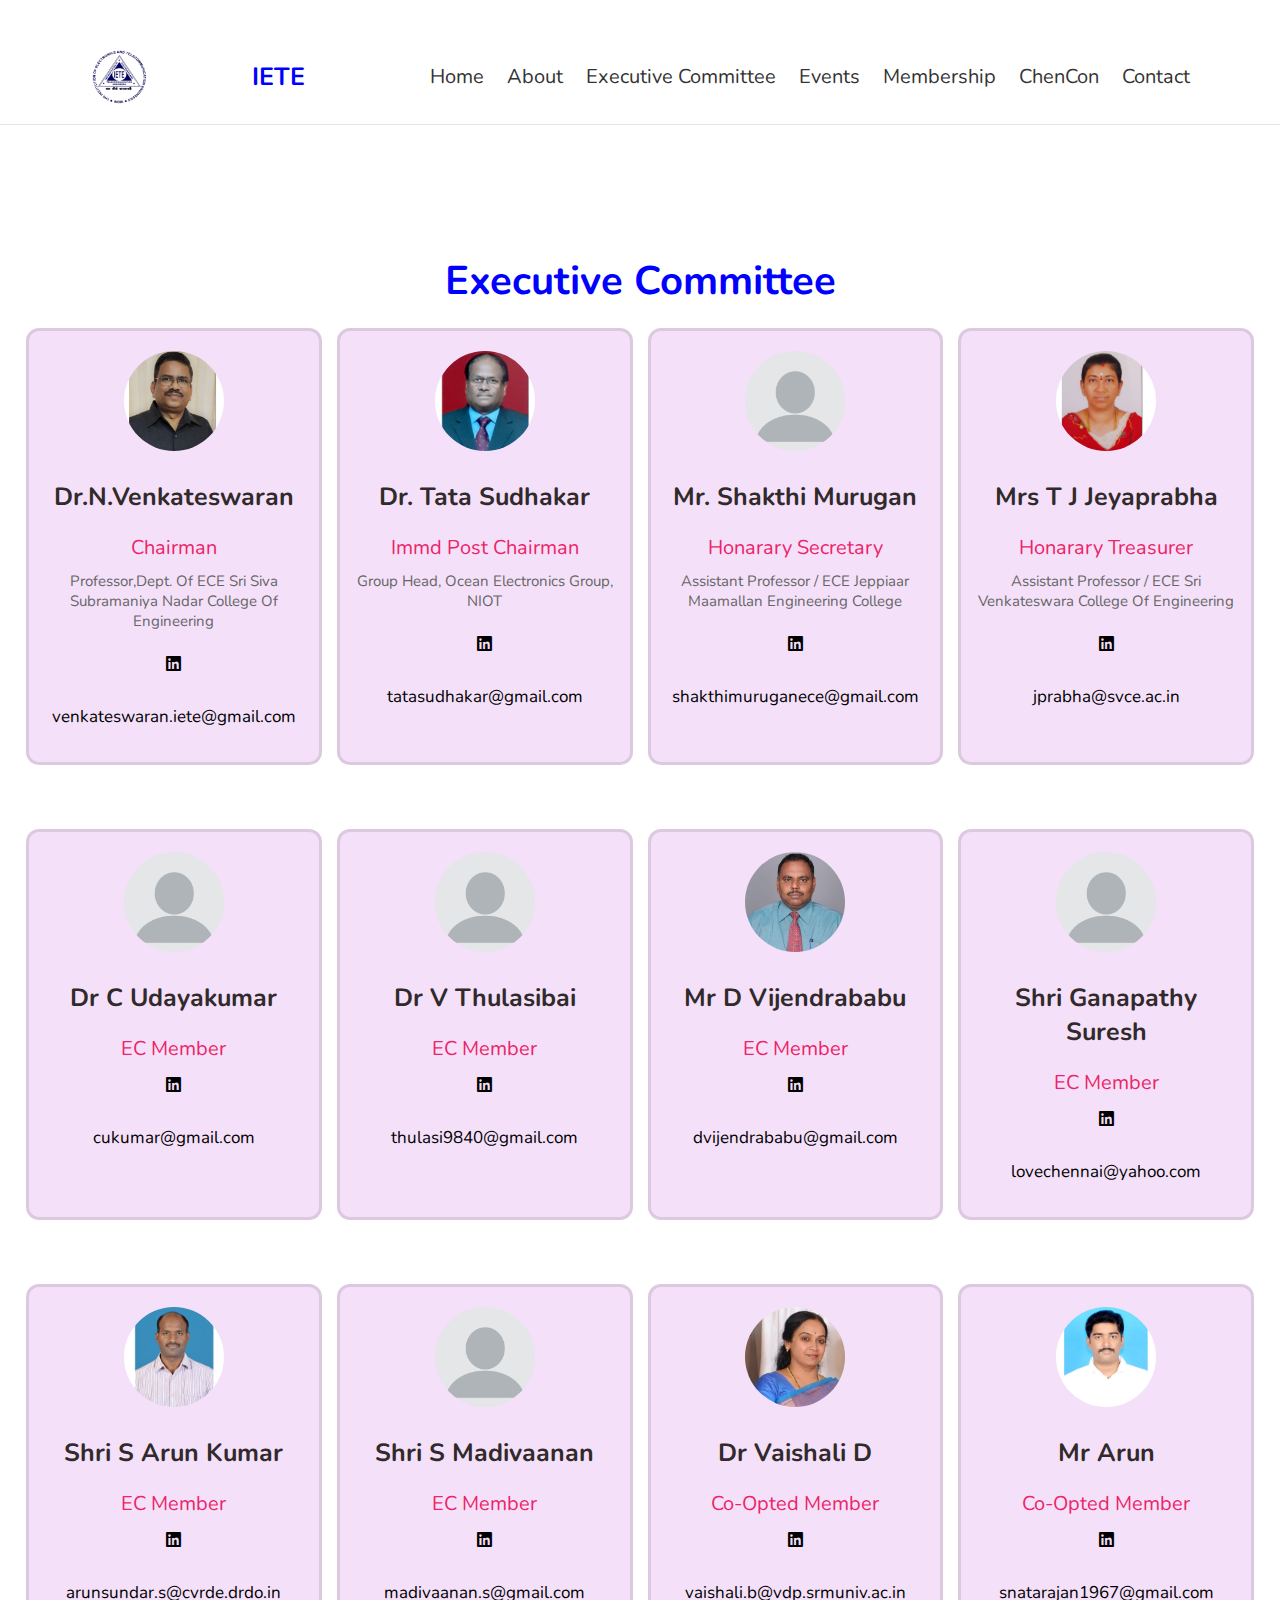
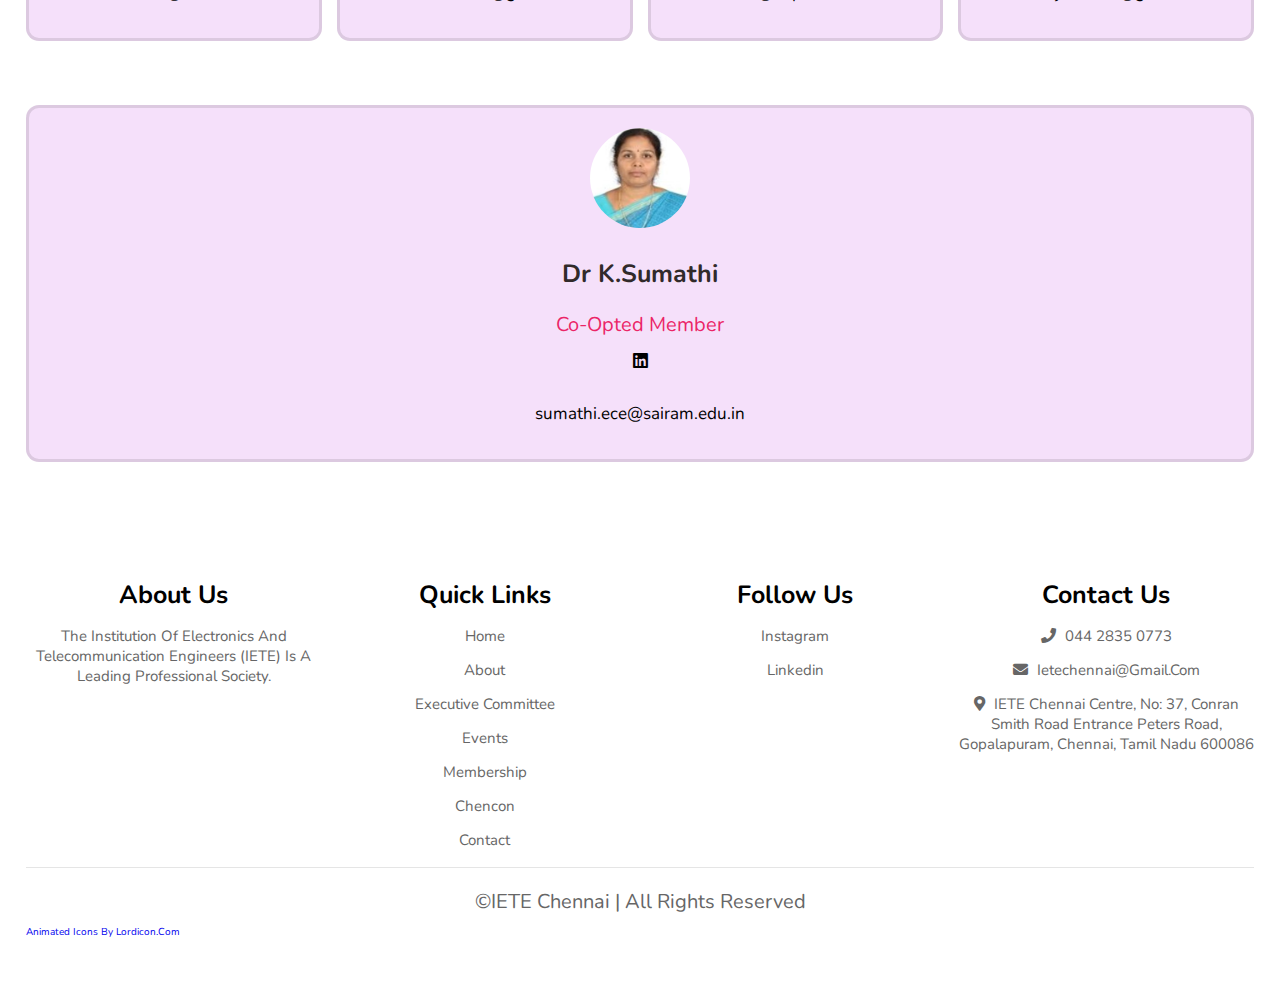
<file: members.html>
<!DOCTYPE html>
<html lang="en">
<head>
    <meta charset="UTF-8">
    <meta name="viewport" content="width=device-width, initial-scale=1.0">
    <title>Committee members-iete</title>

    <!-- font awesome cdn link  -->
    <link rel="stylesheet" href="https://cdnjs.cloudflare.com/ajax/libs/font-awesome/5.15.3/css/all.min.css">

    <!-- custom css file link  -->
    <link rel="stylesheet" href="css/style.css">

</head>
<body>
    
<div class="container">

    <header>
        <img src="images/logo.png" alt="logo">
        <a href="#" class="logo">IETE</a>
    
        <div id="menu" class="fas fa-bars"></div>
    
        <nav class="navbar">
            <a href="index.html">home</a>
            <a href="about.html">about</a>
            <a href="members.html">Executive Committee</a>
            <a href="events.html">Events</a>
            <a href="membership.html">Membership</a>
            <a href="chencon.html">ChenCon</a>
            <a href="contact.html">contact</a>
        </nav>
    
    </header>
    

<h1 class="heading">Comitteee members</h1>

<!-- executive cpmmittee section  -->

<section class="committee">
    <h3>Executive Committee</h3>
    <div class="member">
    <div class="box">
        <img src="images/members-ec/member1.jpg" alt="mem1">
        <h3>Dr.N.Venkateswaran</h3>
        <span>Chairman</span>
        <p>Professor,Dept. of ECE
            Sri Siva Subramaniya Nadar College Of Engineering</p>
        <div class="share">
            
            <a href="#" class="fab fa-linkedin"></a>
            <p><a>venkateswaran.iete@gmail.com</a></p>
                
        </div>
    </div>
    

    <div class="box">
        <img src="images/members-ec/member2.jpg" alt="mem2">
        <h3>Dr. Tata Sudhakar</h3>
        <span>Immd Post Chairman</span>
        <p>Group Head, Ocean Electronics Group, NIOT</p>
        <div class="share">
          
            <a href="#" class="fab fa-linkedin"></a>
            <p><a>tatasudhakar@gmail.com</a></p>        
        </div>
    </div>

    <div class="box">
        <img src="images/members-ec/member3.jpg" alt="mem3">
        <h3>Mr. Shakthi Murugan</h3>
        <span>Honarary Secretary</span>
        <p>Assistant Professor / ECE
            Jeppiaar Maamallan Engineering College</p>
        <div class="share">
          
            <a href="#" class="fab fa-linkedin"></a>
            <p><a>shakthimuruganece@gmail.com</p></a>
        </div>
    </div>

    <div class="box">
        <img src="images/members-ec/member4.jpg" alt="mem4">
        <h3>Mrs T J Jeyaprabha</h3>
        <span>Honarary Treasurer</span>
        <p>Assistant Professor / ECE
            Sri Venkateswara College of Engineering</p>
        <div class="share">
          
            <a href="#" class="fab fa-linkedin"></a>
            <p><a>jprabha@svce.ac.in</p></a>
        </div>
    </div>
   
    <div class="box">
        <img src="images/members-ec/member3.jpg" alt="mem5">
        <h3>Dr C Udayakumar</h3>
        <span>EC Member</span>
        
        <div class="share">
          
            <a href="#" class="fab fa-linkedin"></a>
            <p><a>cukumar@gmail.com</p></a>
        </div>
    </div>

    <div class="box">
        <img src="images/members-ec/member3.jpg" alt="mem6">
        <h3>Dr V Thulasibai</h3>
        <span>EC Member</span>
        
        <div class="share">
          
            <a href="#" class="fab fa-linkedin"></a>
            <p><a>thulasi9840@gmail.com</a></p>
        </div>
    </div>
    
    <div class="box">
        <img src="images/members-ec/member5.jpg" alt="mem7">
        <h3>Mr D Vijendrababu</h3>
        <span>EC Member</span>
        
        <div class="share">
          
            <a href="#" class="fab fa-linkedin"></a>
            <p><a>dvijendrababu@gmail.com</a></p>
        </div>
    </div>

    <div class="box">
        <img src="images/members-ec/member3.jpg" alt="mem8">
        <h3>Shri Ganapathy Suresh</h3>
        <span>EC Member</span>
        
        <div class="share">
          
            <a href="#" class="fab fa-linkedin"></a>
            <p><a>lovechennai@yahoo.com</a></p>
        </div>
    </div>  

    <div class="box">
        <img src="images/members-ec/member6.jpg" alt="mem9">
        <h3>Shri S Arun Kumar</h3>
        <span>EC Member</span>
        
        <div class="share">
          
            <a href="#" class="fab fa-linkedin"></a>
            <p><a>arunsundar.s@cvrde.drdo.in</a></p>
        </div>
    </div>   

    <div class="box">
        <img src="images/members-ec/member3.jpg" alt="mem10">
        <h3>Shri S Madivaanan</h3>
        <span>EC Member</span>
        
        <div class="share">
          
            <a href="#" class="fab fa-linkedin"></a>
            <p><a>madivaanan.s@gmail.com</a></p>
        </div>
    </div>     

    
    <div class="box">
        <img src="images/members-ec/member7.jpg" alt="mem11">
        <h3>Dr Vaishali D</h3>
        <span> Co-opted Member</span>
        
        <div class="share">
          
            <a href="#" class="fab fa-linkedin"></a>
            <p><a>vaishali.b@vdp.srmuniv.ac.in</a></p>
        </div>
    </div>  

    <div class="box">
        <img src="images/members-ec/member8.jpg" alt="mem12">
        <h3>Mr Arun</h3>
        <span> Co-opted Member</span>
        
        <div class="share">
          
            <a href="#" class="fab fa-linkedin"></a>
            <p><a>snatarajan1967@gmail.com</a></p>
        </div>
    </div>  

    
    <div class="box">
        <img src="images/members-ec/member9.jpg" alt="mem13">
        <h3>Dr K.Sumathi</K></h3>
        <span> Co-opted Member</span>
        
        <div class="share">
          
            <a href="#" class="fab fa-linkedin"></a>
            <p><a>sumathi.ece@sairam.edu.in</a></p>
        </div>
    </div>  
</div>
</section>

<!-- footer section  -->


<section class="footer">

    <div class="box-container">

        <div class="box">
            <h3>about us</h3>
            <p>The Institution Of Electronics And Telecommunication Engineers (IETE) Is A Leading Professional Society.</p>
        </div>

        <div class="box">
            <h3>quick links</h3>
            <a href="#">home</a>
            <a href="#">about</a>
            <a href="#">executive committee</a>
            <a href="#">events</a>
            <a href="#">membership</a>
            <a href="#">chencon</a>
            <a href="#">contact</a>
        </div>

        <div class="box">
            <h3>follow us</h3>
            <a href="#">instagram</a>
            <a href="#">linkedin</a>
        </div>

        <div class="box">
            <h3>contact us</h3>
           <p> <i class="fas fa-phone"></i>  044 2835 0773</p>
           <p> <i class="fas fa-envelope"></i> ietechennai@gmail.com</p>
           <p> <i class="fas fa-map-marker-alt"></i> IETE Chennai centre, No: 37, Conran Smith Road Entrance Peters Road,
            Gopalapuram, Chennai, Tamil Nadu 600086 </p>
        </div>

    </div>

    <div class="credit"> <span>&copy;IETE Chennai </span> | all rights reserved </div>
    <a href="https://lordicon.com/">Animated icons by Lordicon.com</a>

</section>


</div>

<!-- custom js file link -->
<script src="js/script.js"></script>

</body>
</html>
</file>
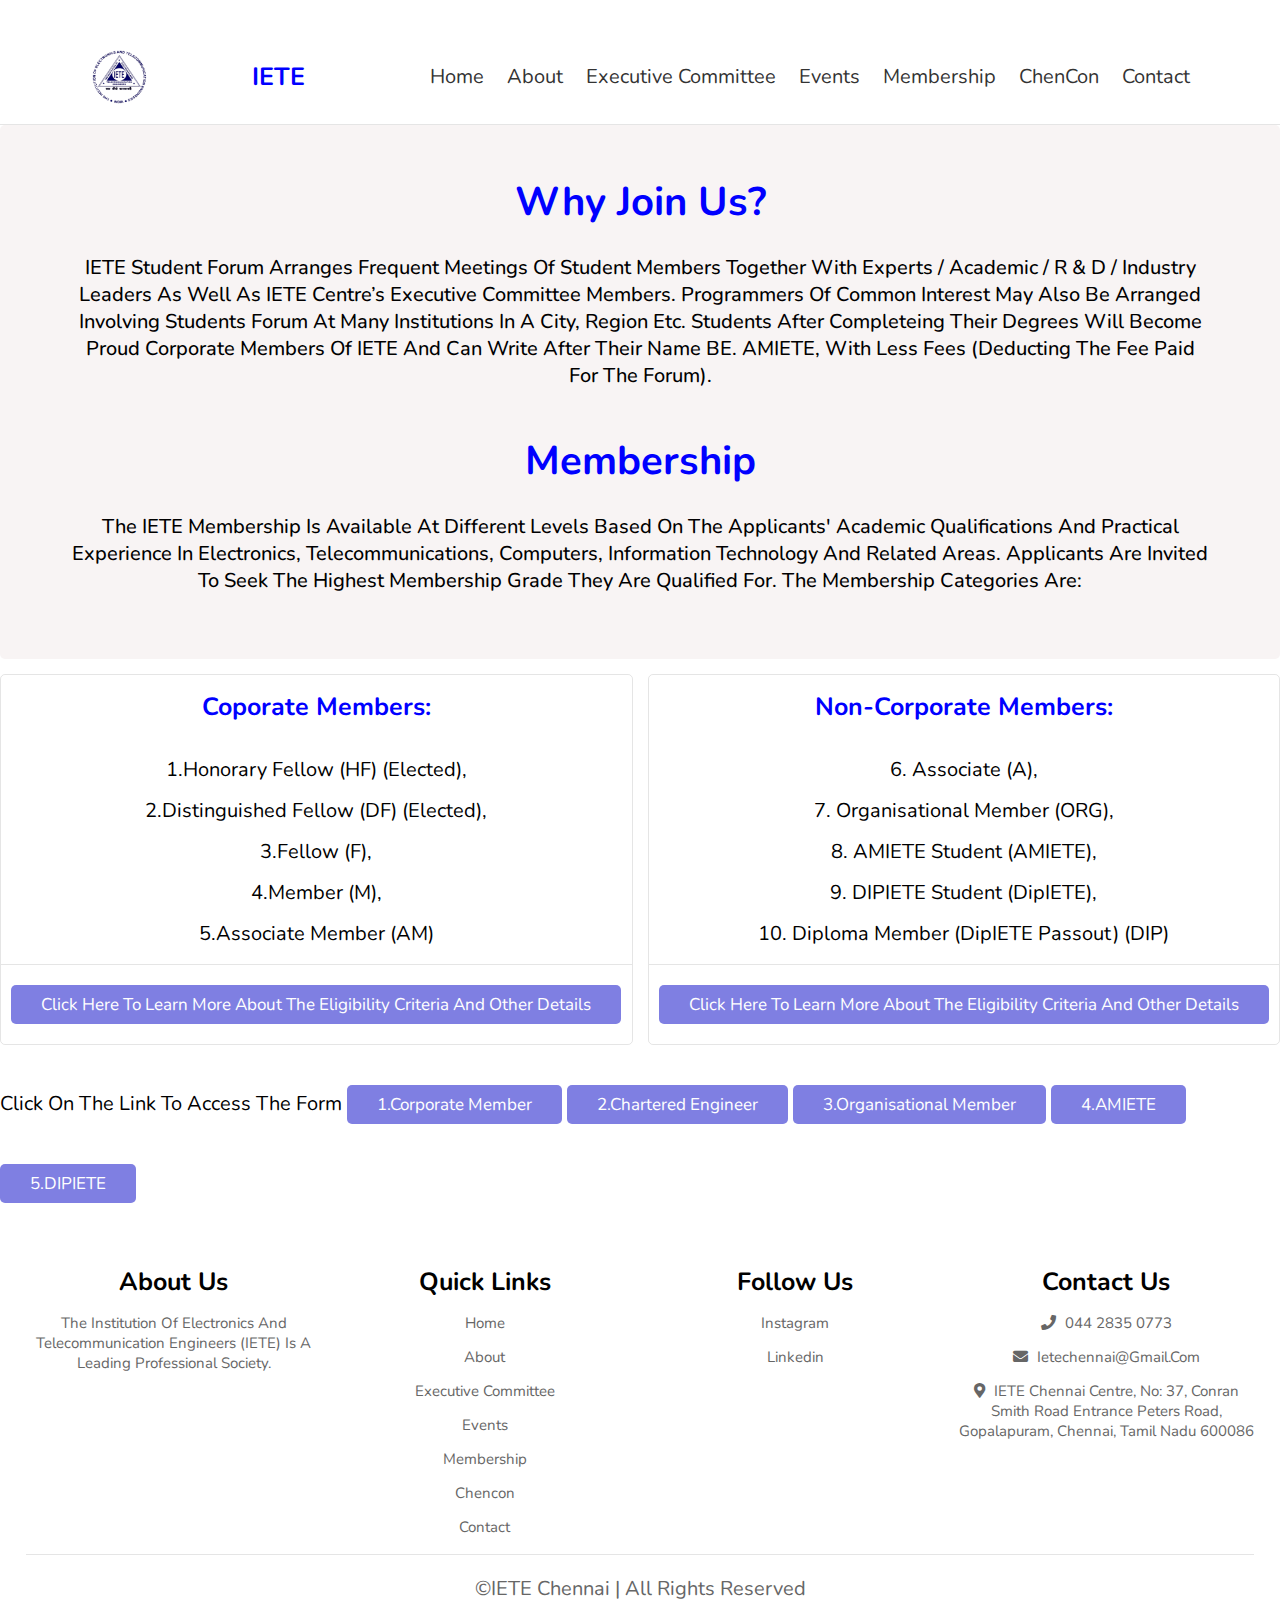
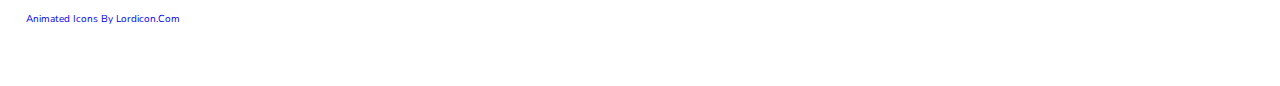
<file: membership.html>
<!DOCTYPE html>
<html lang="en">
<head>
    <meta charset="UTF-8">
    <meta name="viewport" content="width=device-width, initial-scale=1.0">
    <title>membership-iete</title>

    <!-- font awesome cdn link -->
    <link rel="stylesheet" href="https://cdnjs.cloudflare.com/ajax/libs/font-awesome/5.15.3/css/all.min.css">

    <!-- custom css file link -->
    <link rel="stylesheet" href="css/style.css">

</head>
<body>
    
<div class="container">

    <header>
        <img src="images/logo.png" alt="logo">
        <a href="#" class="logo">IETE</a>
    
        <div id="menu" class="fas fa-bars"></div>
    
        <nav class="navbar">
            <a href="index.html">home</a>
            <a href="about.html">about</a>
            <a href="members.html">Executive Committee</a>
            <a href="events.html">Events</a>
            <a href="membership.html">Membership</a>
            <a href="chencon.html">ChenCon</a>
            <a href="contact.html">contact</a>
        </nav>
    
    </header>
    

<!-- membership section -->

<section class="membership">
    <div class="membership-page">
    <div class="membership-join">
        <h3> Why join us? </h3>
        <p>IETE Student Forum arranges frequent meetings of student members together with experts / academic / R & D / industry leaders as well as IETE centre’s executive committee members. Programmers of common interest may also be arranged involving students forum at many institutions in a city, region etc. Students after completeing their degrees will become proud corporate members of IETE and can write after their name BE. AMIETE, with less fees (deducting the fee paid for the forum).</p>
    </div>
    <div class="exp">
        <h3> Membership </h3>
        <p>The IETE membership is available at different levels based on the applicants' academic qualifications and practical experience in electronics, telecommunications, computers, information technology and related areas. Applicants are invited to seek the highest membership grade they are qualified for. The membership categories are:</p>
    </div>
</div>


    <div class="box">
        <h3>Coporate Members:</h3>

        <ul>
            <li>1.Honorary fellow (HF) (elected),</li>
            <li>2.Distinguished Fellow (DF) (elected),</li>
            <li>3.Fellow (F),</li>
            <li>4.Member (M),</li>
            <li>5.Associate member (AM)</li>
        </ul>
        
        <a href="https://iete.org/index111.html" class="btn">Click here to learn more about the Eligibility Criteria and other details</a>
    </div>

    <div class="box">
        <h3>Non-Corporate Members:</h3>
        <ul>
            <li>6. Associate (A),</li>
            <li> 7. Organisational Member (ORG),</li>
            <li> 8. AMIETE Student (AMIETE),</li>
            <li> 9. DIPIETE Student (DipIETE),</li>
            <li> 10. Diploma Member (DipIETE Passout) (DIP)</li>
            
        </ul>
        
        <a href="https://iete.org/index111.html" class="btn">Click here to learn more about the Eligibility Criteria and other details</a>
    </div>

    <div class="forms-iete">
        <p>Click on the link to access the form </h4>
        <a href="https://iete.org/IETE1_CORPUP.pdf" class="btn">1.Corporate Member</a>
        <a href="https://iete.org/CE_Formup.pdf" class="btn">2.Chartered Engineer</a>
        <a href="https://iete.org/orgmemup.pdf" class="btn">3.Organisational Member</a>
        <a href="https://iete.org/AMMEM.pdf" class="btn">4.AMIETE</a>
        <a href="https://iete.org/DIPMEM.pdf" class="btn">5.DIPIETE</a>
    </div>

</section>


<!-- footer section -->
<section class="footer">

    <div class="box-container">

        <div class="box">
            <h3>about us</h3>
            <p>The Institution Of Electronics And Telecommunication Engineers (IETE) Is A Leading Professional Society.</p>
        </div>

        <div class="box">
            <h3>quick links</h3>
            <a href="#">home</a>
            <a href="#">about</a>
            <a href="#">executive committee</a>
            <a href="#">events</a>
            <a href="#">membership</a>
            <a href="#">chencon</a>
            <a href="#">contact</a>
        </div>

        <div class="box">
            <h3>follow us</h3>
            <a href="#">instagram</a>
            <a href="#">linkedin</a>
        </div>

        <div class="box">
            <h3>contact us</h3>
           <p> <i class="fas fa-phone"></i>  044 2835 0773</p>
           <p> <i class="fas fa-envelope"></i> ietechennai@gmail.com</p>
           <p> <i class="fas fa-map-marker-alt"></i> IETE Chennai centre, No: 37, Conran Smith Road Entrance Peters Road,
            Gopalapuram, Chennai, Tamil Nadu 600086 </p>
        </div>

    </div>

    <div class="credit"> <span>&copy;IETE Chennai </span> | all rights reserved </div>
    <a href="https://lordicon.com/">Animated icons by Lordicon.com</a>

</section>



</div>















<!-- custom js file link -->
<script src="js/script.js"></script>

</body>
</html>
</file>
<file: css/style.css>
@import url('https://fonts.googleapis.com/css2?family=Nunito:wght@200;300;400;600;700&display=swap');



*{
  font-family: 'Nunito', sans-serif;
  margin:0; padding:0;
  box-sizing: border-box;
  outline: none; border:none;
  text-decoration: none;
  text-transform: capitalize;
  transition: all .2s ease-out;
}

html{
  font-size: 62.5%;
  overflow-x: hidden;
}

html::-webkit-scrollbar{
  width:1rem;
}

html::-webkit-scrollbar-track{
  background:#fff;
}

html::-webkit-scrollbar-thumb{
  background:#333;
  border-radius: 5rem;
}

body{
  padding:3rem 0;
}

section{
  padding: 3rem 2%;
}


.heading{
  color:transparent;
  -webkit-background-clip: text;
  background-clip: text;
  padding:0 1rem;
  padding-top: 2.5rem;
  text-align: center;
  font-size: 4rem;
  text-transform: uppercase;
}

.btn{
  display: inline-block;
  margin-top: 1rem;
  padding:.8rem 3rem;
  border-radius: .5rem;
  background:#333;
  color:#fff;
  cursor: pointer;
  font-size: 1.7rem;
}


header{
  display: flex;
  align-items: center;
  justify-content: space-between;
  width: 100%;
  padding:2rem 7%;
  border-bottom: .1rem solid rgba(0,0,0,.1);
  position: relative;
  z-index: 1000;
}

header img{
  width:5%;
  height: auto;
  margin-left: 0.2%;
}

header .logo{
  font-size: 2.5rem;
  color: blue;
  font-weight: bold;
}

header .navbar a{
  margin-left: 2rem;
  font-size: 2rem;
  color:#333;
}

header .navbar a:hover{
  color: blue
}

#menu{
  font-size: 2.5rem;
  padding:.5rem 1rem;
  border-radius: .3rem;
  border:.1rem solid rgba(0,0,0,.2);
  cursor: pointer;
  display: none;
}

h3{
  color: blue;
  font-size: 4rem;
  padding-bottom: 2rem;
  padding-top: 2rem;
  text-align: center;
}

p{
  padding:.5rem 0;
  font-size: 1.7rem;
  color:#666;
}

/*Home page styling*/
.home .hero{
  align-items: center;
  background-color: rgba(208, 247, 248,0.2);
  width: 100%;
  height: auto;
  position: relative;
}

.home .hero h1{
  text-align: center;
  font-size: 5rem;
  font-weight: 600;
  padding: 15rem 0 1rem;
}

.home .hero p{
  font-size: 2rem;
  color:#666;
  font-weight: 400;
  text-align: center;
  padding: 1rem 0 15rem;
}

.home .computer{
  position: absolute;
  bottom: 10%;
  left: 3%;
  
}

.home .globe{
  position: absolute;
  top: 5%;
  left: 15%;
}

.home .dev-person{
  position: absolute;
  top: 5%;
  right: 19%;
}

.home .conference{
  position: absolute;
  right: 6%;
  bottom: 10%;
}

.home .colleges{
  position: absolute;
  right: 43%;
  bottom: 4%;
}

.home .intro{
  display: flex;
  flex-wrap: wrap;
  gap: 1.5rem;
}

.home .intro .content{
  flex: 1 1 40rem;
}

.home .intro .content h2{
  font-size: 4rem;
  font-weight: bold;
  color: #333;
  padding-top: 12%;
  padding-bottom: 7%;
  padding-left: 2%;
}

.home .intro .content p{
  font-size: 1.9rem;
  font-weight: 600;
  color: #000;
}

.home .intro .content .btn{
  background-color: rgb(57, 57, 226);
  margin-top: 3rem;
}

.home .intro .content .btn:hover{
  background-color: rgb(5, 5, 80);
}

.home .intro .image{
  flex: 1 1 40rem;
}

.home .intro img{
  width: 80%;
  margin: 7rem 5rem 10rem;
  display: block;
  border-radius: 4%;

}

/*About page styling*/

.about .container{
  display: flex;
  flex-wrap: wrap;
  gap: 1.5rem;
  background-color: #f9f7fc;
  border-radius: 3%;
}

.about .content{
  flex: 1 1 40rem;
}

.about .image{
  flex: 1 1 40rem;
  
}

.about .content p{
  font-size: 1.7rem;
  font-weight: 500;
  color: #000;
  margin-left: 5%;
}

.about .image img{
  width: 80%;
  margin: 7rem 5rem 10rem;
  display: block;
  border-radius: 4%;
}

.about1{
  align-items: center;
}

.about1 .goals .goal1 h5{
  color: blue;
  font-size: 3rem;
  font-weight: 400;
}

.about1 .goals .goal1 p{
  font-size: 2rem;
  color: black;
  font-weight: 400;
}

.stat{
  background-color: #333;
}

.stat h3{
  color:#fff;
  padding: 0;
}

.stats{
  display: flex;
  justify-content: center;
  flex-wrap: wrap;
  padding: 5rem 3rem 5rem;
  
}

.stats .box{
  height: 17rem;
  width: 20rem;
  text-align: center;
  border-radius: 1rem;
  box-shadow: .3rem .5rem rgba(0,0,0,.5);
  margin: 2rem;
  cursor: pointer;
  margin: 3rem 5rem;
}

.stats .color1{
  background-color: #C09FFB ;
}

.stats .color2{
  background-color: #A4EBA4;
}

.stats .color3{
  background-color: #C78484;
}

.stats .color4{
  background-color: #FDDF8E;
}

.stats .box h3{
  font-size: 3.5rem;
  color: blue;
  transition: .2s;
  margin-top: 5rem;
}

.stats .box h4{
  font-size: 2rem;
  padding: .7rem 2rem;
  color: #000;
  margin-top: 0.5rem;
}

.college .box{
  display: flex;
  justify-content: space-between;
  flex-wrap: wrap;
}

.college .part {
  flex-basis: calc(50% - 10px);
  margin: 5px;
  padding: 10px;
}

.college h4{
  font-size: 2.4rem;
  font-weight: bold;
  text-transform: capitalize;
  padding: 2rem 0.5rem;
}





/*Events page styling*/

.events h3{
  text-align: center;
}


.events .box{
  border-radius: .5rem;
  border:.1rem solid rgba(0,0,0,.1);
  padding:1rem;
  flex:1 1 30rem;
}

.events .box-container{
  display: flex;
  flex-wrap: wrap;
  gap: 1rem;
}

.events .box{
  justify-content: center;
  width: calc(33.33% - 20px);
  height: auto;
  padding: 20px;
  margin: 20px;
  border: 1px solid #333;
  background-color: #C09FFB;
  box-shadow: 0 0 10px rgba(0,0,0,.2);
  
}

.events .box img{
  max-width: 100%;
  height: auto;
  max-height: 70%;
  object-fit: fill;
  margin: 0 auto;


}
.events .box-container .box p{
  color: #333;
  background-color: #FDDF8E;
  font-size: 1rem;
  font-weight: 600;
  border-radius: 9999px;
  padding: 0.25rem 0.75rem;
  display: inline;
}

.events .box h2{
  font-size: 1.7rem;
  font-weight: bold;
}

.events .box .date {
  padding: 1rem 0;
}

.events .box-container .box .details{
  padding: 1rem 0;
}


/*Membership page styling*/

.membership{
  display: flex;
  flex-wrap: wrap;
  gap:1.5rem;
  padding: 0;
}

.membership .membership-page{
  background-color: #f8f4f4;
  border-radius: 0.5rem;
  padding: 3rem 7rem;
  text-align: center;
}

.membership .membership-join{
  padding-bottom: 2rem;
}

.exp{
  padding-bottom: 3rem;
}

.membership-page p{
  font-size: 2rem;
  font-weight: 500;
  color: #000;
}

.membership .box{
  flex:1 1 30rem;
  text-align: center;
  border:.1rem solid rgba(0,0,0,.1);
  border-radius: .5rem;
}

.membership .box h3{
  font-size: 2.5rem;
  color:blue;
  padding:1.5rem 0;
}


.membership .box .amount{
  font-size: 4.5rem;
  color:#fff;
  padding:1rem 0;
  background:var(--gradient);
  font-weight: bold;
}

.membership .box .amount span{
  font-size: 2rem;
}

.membership .box ul{
  border-bottom: .1rem solid rgba(0,0,0,.1);
  padding: 1rem 0;
  list-style: none;
}

.membership .box ul li{
  padding:.7rem 0;
  font-size: 2rem;
  color:#000;
}

.membership .btn{
  margin:2rem 0;
  background-color: rgb(127, 127, 226);
}

.membership .btn:hover{
  background-color: blue;
}

.membership .forms-iete p{
  font-size: 2rem;
  color: #000;
}

/*Chencon page styling*/

.chencon{
  padding: 0;
  background-color:#fcf0f0;
}

.chencon .chencon21{
  display: flex;
  flex-wrap: wrap;
  gap: 1.5rem;
 

}

.chencon21 .left{
  flex: 1 1 40rem;
}
.chencon21 .right{
  flex: 1 1 40rem;
}

.chencon21 .right img{
  width: 80%;
  margin: 7rem 5rem 10rem;
  display: block;
  border-radius: 4%;
}

.chencon21 .left p{
  color: #000;
  font-size: 1.9rem;
  font-weight: 500;
  font-family: Arial, Helvetica, sans-serif;
  line-height: 1.5;
  margin-left: 4rem;
}

.chencon .chencon21 .btn{
  margin-left: 4rem;
}

.chencon .chencon21 .btn:hover{
  color: black;
  border: 1px solid black;
}

.chencon .newsletter h3{
  text-align: center;
}

.chencon .newsletter{
  padding-bottom: 7rem;
}



















/* Footer styling*/


.footer .box-container{
  display: flex;
  flex-wrap: wrap;
  gap:1.5rem;
}

.footer .box-container .box{
  flex:1 1 20rem;
}

.footer .box-container .box h3{
  font-size: 2.5rem;
  color:var(--violet);
  padding:.7rem 0;
}

.footer .box-container .box p{
  font-size: 1.5rem;
  color:#666;
  padding:.7rem 0;
  text-align: center;
}

.footer .box-container .box a{
  display: block;
  font-size: 1.5rem;
  color:#666;
  padding:.7rem 0;
  text-align: center;
}

.footer .box-container .box a:hover{
  color:var(--pink);
}

.footer .box-container .box p i{
  padding-right: .5rem;
  color:var(--pink);
}

.footer .credit{
  font-size: 2rem;
  margin-top: 1rem;
  padding:1rem;
  padding-top: 2rem;
  text-align: center;
  border-top: .1rem solid rgba(0,0,0,.1);
  color:#666;
}

.footer .credit span{
  color:var(--pink);
}


/*Contact page styling*/

.contact{
  background-color: #9a7be0;
}

  
  .contact .contact-box{
  
  background: #fff;
  display: flex;
  flex-wrap: wrap;
  gap: 1.5rem;
  border-radius: 2% 0 0 2%;
  
  }
  
  .contact .contact-left{
  
  flex: 1 1 40rem;
  padding: 40px 60px;
  
 
  }
  .contact .contact-right{
  flex: 1 1 40rem;
  padding: 40px;
  background: #c2b3e5;
  border-radius: 0 4% 2% 0;
  }

  .contact .container h2{
    text-align: center;
    font-size: 4rem;
    font-weight: bold;
    color: #fff;
    margin-bottom: 5px;
  }
      
  .contact .container p{
    font-size: 2.5rem;
    font-weight:600;
    font-family: Arial, Helvetica, sans-serif;
    color: #f7ecec;
    text-align: center;
    margin-bottom: 40px;
  }
      

  .contact .input-row .input-group{
  flex-basis: 45%;
  }
  
  .contact input{
  
  width: 100%;
  border: 0.2px solid #333;
  outline: none;
  padding-bottom: 5px;
  margin-bottom: 9px;
  }
  
  .contact textarea{
  width: 100%;
  border: 0.2px solid #333;
  outline: none;
  padding: 5px 10px 170px;
  box-sizing: border-box;
  }
  
  .contact label{
      margin-bottom: 6px;
      display: block;
      color: #fff;
      font-size: 1.5rem;
  }
  
  .contact button{
      background:#996fd6;
      width: 100px;
      border: none;
      outline: none;
      color: #fff;
      height: 35px;
      border-radius: 30px;
      margin-top: 20px;
      box-shadow: 0px 5px 15px Opx rgba(28,0,181,0.3);
  }
  
  .contact .contact-left h3{
      color:#996fd6;
      font-weight: 600;
      margin-bottom: 30px;
      font-size: 3rem;
  }
  
  
  .contact .contact-right h3{
      font-weight: 600;
      margin-bottom: 30px;
      color: #383636;
      font-size: 3rem;
  }
  
  tr td:first-child{
      padding-right: 20px;
      font-size: 1.9rem;
      color: #000;
      font-weight: bold;
  }
      
  tr td{
      padding-top: 30px;
  }

  tr td:last-child{
    color: #000;
    font-size: 1.8rem;
    font-weight: 500;
  }

  .contact .email{
    text-transform: lowercase;
  }
   .google-map {
    padding-bottom: 50%;
    position: relative;
}

.google-map iframe {
    height: 100%;
    width: 100%;
    left: 0;
    top: 0;
    position: absolute;
}
  


/*Members page styling*/

.member{
  display: flex;
  flex-wrap: wrap;
  gap:1.5rem;
}

.member .box{
  flex:1 1 25rem;
  border:.3rem solid rgba(0,0,0,.1);
  border-radius:1.3rem;
  padding:1.5rem;
  text-align: center;
  background-color: #f5defaf3;
  margin-bottom: 4%;
}

.member .box img{
  height: 10rem;
  width:10rem;
  margin:.5rem 0;
  border-radius: 50%;
  object-fit: cover;
}

.member .box h3{
  color: #312a2a;
  font-size: 2.5rem;
}

.member .box span{
  color: rgb(235, 37, 103);
  font-size: 2rem;
}

.member .box p{
  color:#666;
  font-size: 1.5rem;
  padding:1rem 0;
}

.member .box .share a{
  height:4rem;
  width:4rem;
  line-height: 4rem;
  font-size: 1.7rem;
  border-radius: .5rem;
  margin:.3rem;
  color:#000;
  text-transform: lowercase;
}

.member .box .share a:hover{
  background:#d0beee;
}





/* media queries  */

@media (max-width: 768px) {
  .college .part {
      flex-basis: 100%;
  }
  .contact .contact-left{
    flex-basis: 100%;
  }

  .contact .contact-right{
    flex-basis: 100%;
  }

  .events .box-container .box{
    width: 100%;
    height: auto;
    margin: 10px 0;
  }
}

@media (max-width:991px){

  html{
    font-size: 55%;
  }

  body{
    padding:1.5rem;
  }

  header{
    padding:2rem;
  }

  section{
    padding:2rem;
  }

}

@media (max-width:768px){

  #menu{
    display: initial;
  }

  header .navbar{
    position: absolute;
    top:100%; left:0; right:0;
    background:#fff;
    border-top: .1rem solid rgba(0,0,0,.2);
    border-bottom: .1rem solid rgba(0,0,0,.2);
    clip-path: polygon(0 0, 100% 0, 100% 0, 0 0);
  }

  header .navbar.active{
    clip-path: polygon(0 0, 100% 0, 100% 100%, 0 100%);
  }

  header .navbar a{
    font-size: 2.5rem;
    display: block;
    margin:2rem 0;
    text-align:center;
  }

  .contact form .inputBox input{
    width:100%;
  }

}

@media (max-width:400px){

  html{
    font-size: 50%;
  }

}
</file>
